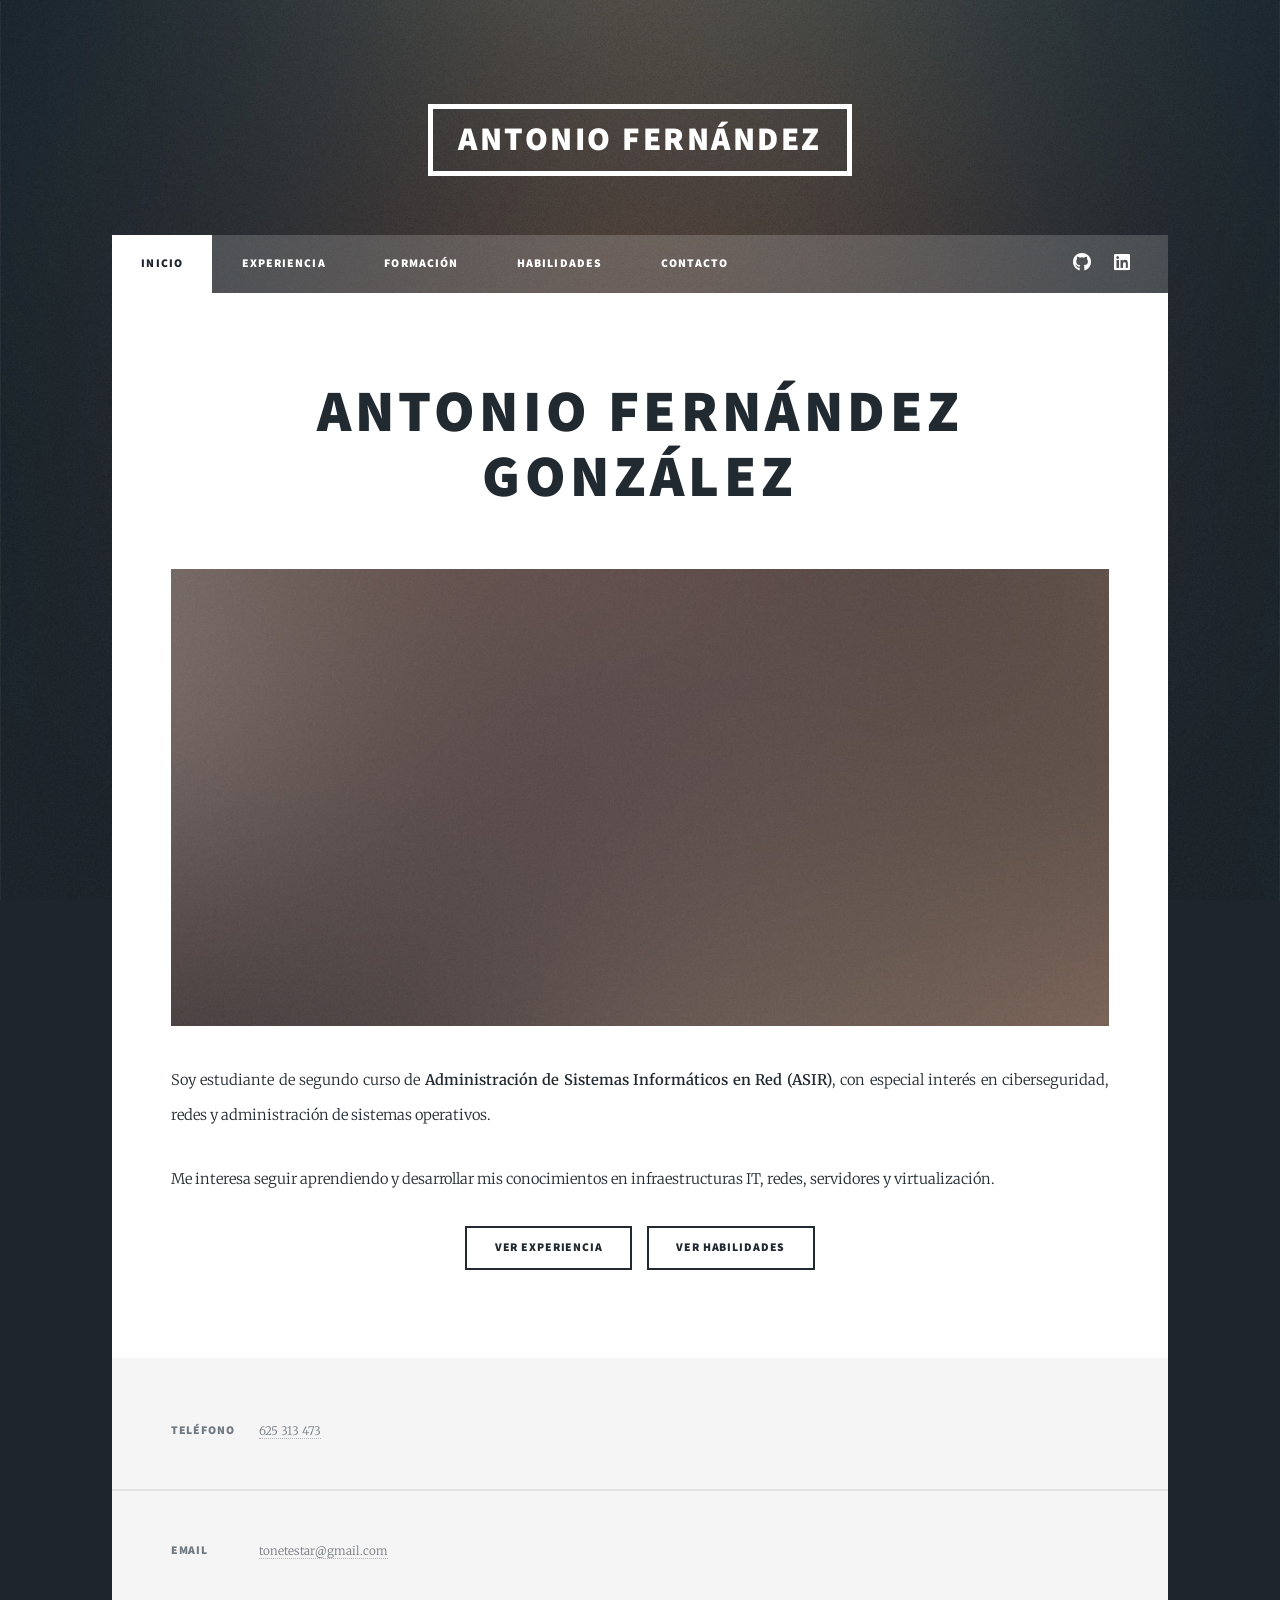
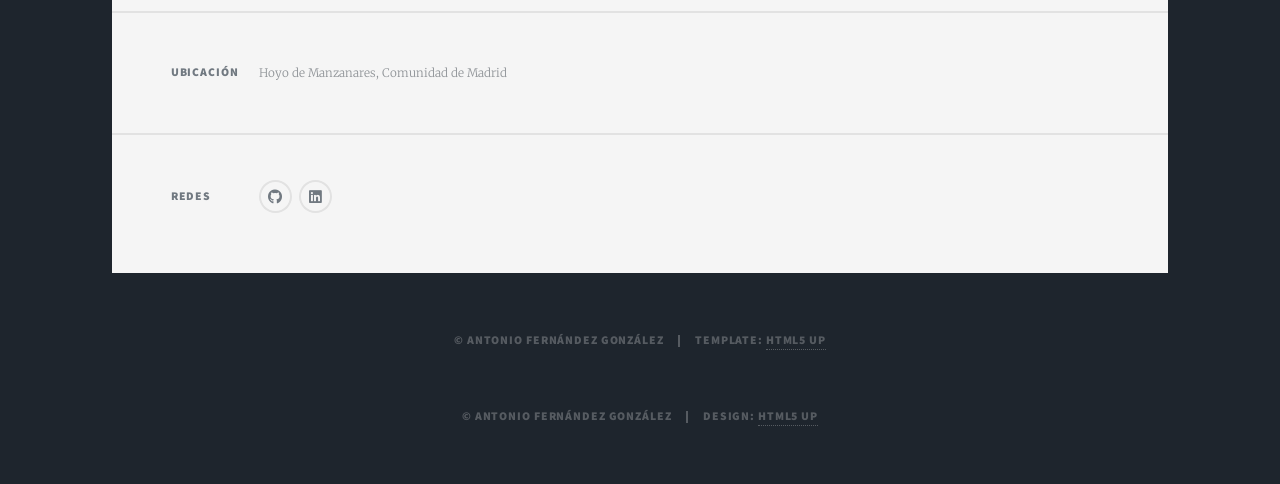
<file: massively/index.html>
<!DOCTYPE HTML><html><head><title>Inicio | Antonio Fernández</title><meta charset="utf-8"/><meta name="viewport" content="width=device-width, initial-scale=1, user-scalable=no"/><link rel="stylesheet" href="assets/css/main.css"/><noscript><link rel="stylesheet" href="assets/css/noscript.css"/></noscript></head><body class="is-preload"><div id="wrapper"><header id="header"><a href="index.html" class="logo">Antonio Fernández</a></header><nav id="nav"><ul class="links">
<li class="active"><a href="index.html">Inicio</a></li>
<li class=""><a href="experiencia.html">Experiencia</a></li>
<li class=""><a href="formacion.html">Formación</a></li>
<li class=""><a href="habilidades.html">Habilidades</a></li>
<li class=""><a href="contacto.html">Contacto</a></li></ul>
<ul class="icons"><li><a href="https://github.com/Antonio2007-3" class="icon brands fa-github"><span class="label">GitHub</span></a></li><li><a href="https://www.linkedin.com/in/antonio-fernández-gonzález-rodriguez" class="icon brands fa-linkedin"><span class="label">LinkedIn</span></a></li></ul></nav><div id="main"><article class="post"><header class="major"><h1>Antonio Fernández González</h1></header><p class="image fit"><img src="images/pic01.jpg" alt="Presentación profesional"/></p><p>Soy estudiante de segundo curso de <strong>Administración de Sistemas Informáticos en Red (ASIR)</strong>, con especial interés en ciberseguridad, redes y administración de sistemas operativos.</p><p>Me interesa seguir aprendiendo y desarrollar mis conocimientos en infraestructuras IT, redes, servidores y virtualización.</p><ul class="actions special"><li><a href="experiencia.html" class="button">Ver experiencia</a></li><li><a href="habilidades.html" class="button">Ver habilidades</a></li></ul></article></div><footer id="footer"><section class="split contact"><section><h3>Teléfono</h3><p><a href="tel:+34625313473">625 313 473</a></p></section><section><h3>Email</h3><p><a href="mailto:tonetestar@gmail.com">tonetestar@gmail.com</a></p></section><section><h3>Ubicación</h3><p>Hoyo de Manzanares, Comunidad de Madrid</p></section><section><h3>Redes</h3><ul class="icons alt"><li><a href="https://github.com/Antonio2007-3" class="icon brands alt fa-github"><span class="label">GitHub</span></a></li><li><a href="https://www.linkedin.com/in/antonio-fernández-gonzález-rodriguez" class="icon brands alt fa-linkedin"><span class="label">LinkedIn</span></a></li></ul></section></footer><div id="copyright"><ul><li>&copy; Antonio Fernández González</li><li>Template: <a href="https://html5up.net">HTML5 UP</a></li></ul></div><div id="copyright"><ul><li>&copy; Antonio Fernández González</li><li>Design: <a href="https://html5up.net">HTML5 UP</a></li></ul></div></div><script src="assets/js/jquery.min.js"></script><script src="assets/js/jquery.scrollex.min.js"></script><script src="assets/js/jquery.scrolly.min.js"></script><script src="assets/js/browser.min.js"></script><script src="assets/js/breakpoints.min.js"></script><script src="assets/js/util.js"></script><script src="assets/js/main.js"></script></body></html>
</file>
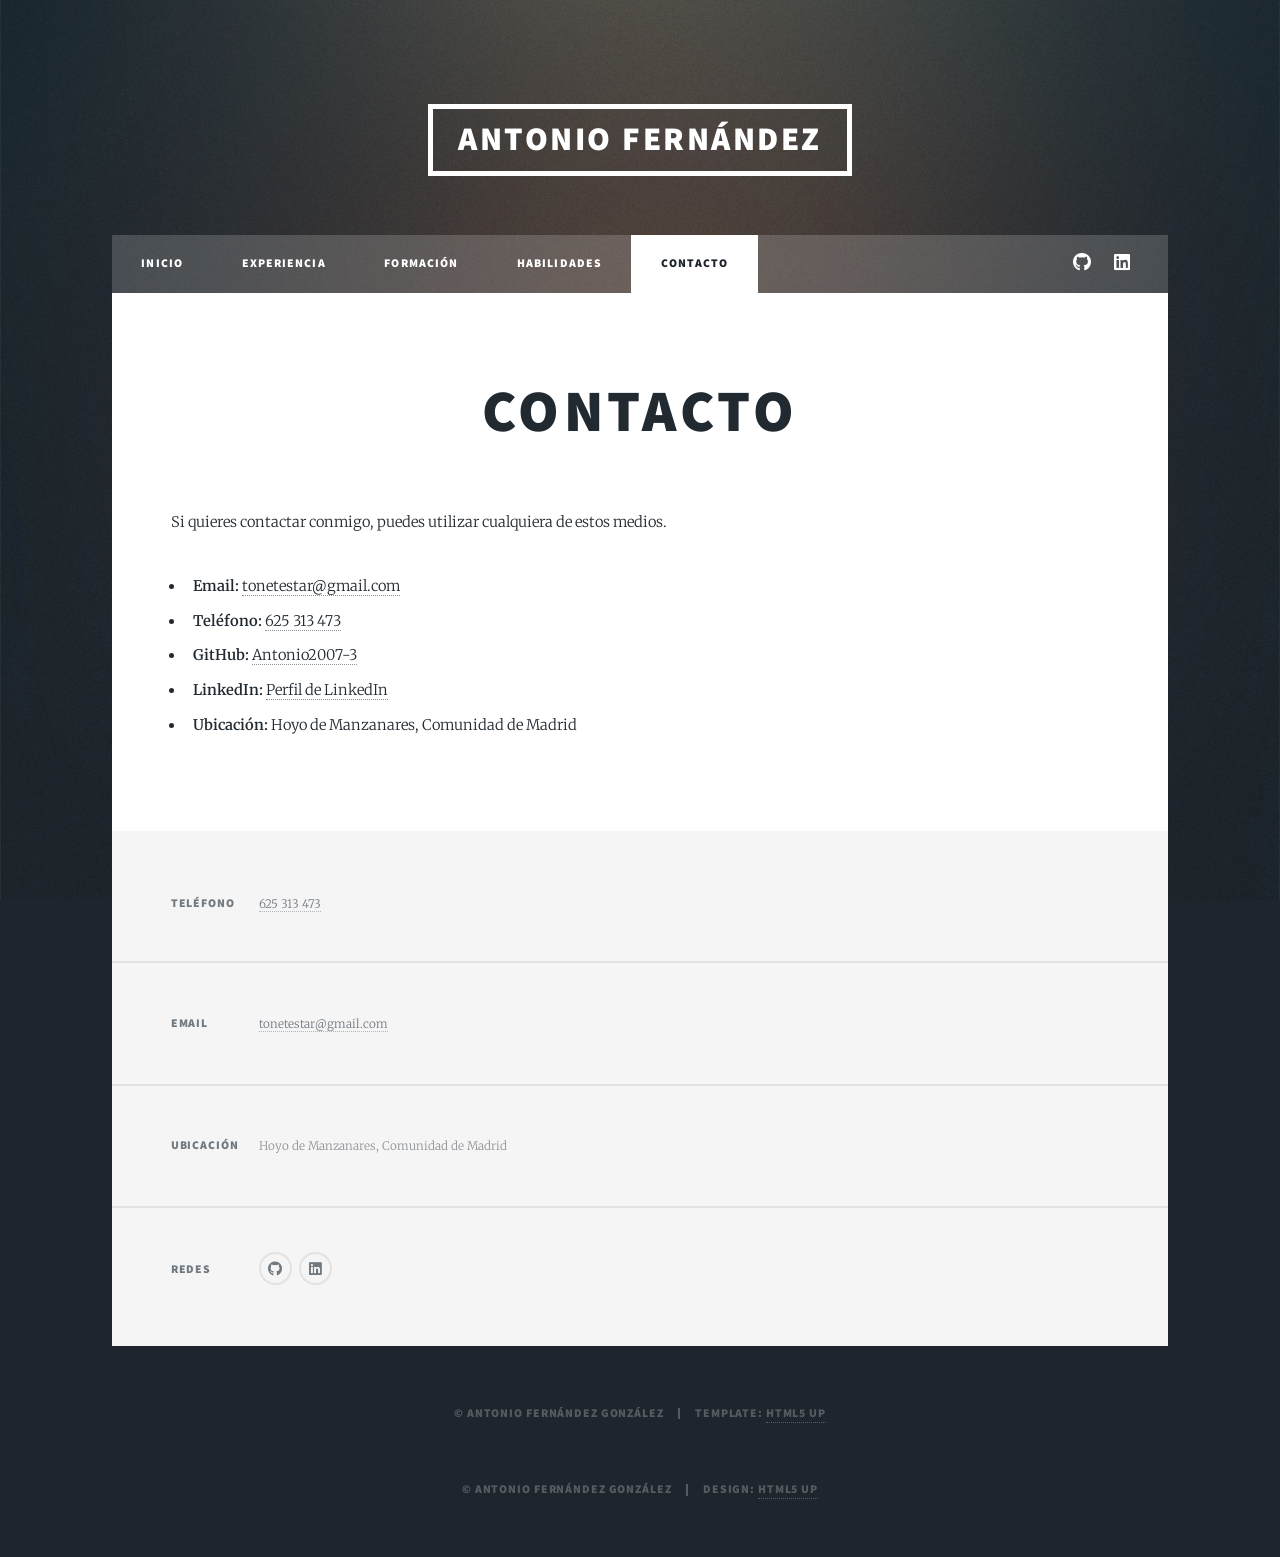
<file: massively/contacto.html>
<!DOCTYPE HTML><html><head><title>Contacto | Antonio Fernández</title><meta charset="utf-8"/><meta name="viewport" content="width=device-width, initial-scale=1, user-scalable=no"/><link rel="stylesheet" href="assets/css/main.css"/><noscript><link rel="stylesheet" href="assets/css/noscript.css"/></noscript></head><body class="is-preload"><div id="wrapper"><header id="header"><a href="index.html" class="logo">Antonio Fernández</a></header><nav id="nav"><ul class="links">
<li class=""><a href="index.html">Inicio</a></li>
<li class=""><a href="experiencia.html">Experiencia</a></li>
<li class=""><a href="formacion.html">Formación</a></li>
<li class=""><a href="habilidades.html">Habilidades</a></li>
<li class="active"><a href="contacto.html">Contacto</a></li></ul>
<ul class="icons"><li><a href="https://github.com/Antonio2007-3" class="icon brands fa-github"><span class="label">GitHub</span></a></li><li><a href="https://www.linkedin.com/in/antonio-fernández-gonzález-rodriguez" class="icon brands fa-linkedin"><span class="label">LinkedIn</span></a></li></ul></nav><div id="main"><article class="post"><header class="major"><h1>Contacto</h1></header><p>Si quieres contactar conmigo, puedes utilizar cualquiera de estos medios.</p><ul class="alt"><li><strong>Email:</strong> <a href="mailto:tonetestar@gmail.com">tonetestar@gmail.com</a></li><li><strong>Teléfono:</strong> <a href="tel:+34625313473">625 313 473</a></li><li><strong>GitHub:</strong> <a href="https://github.com/Antonio2007-3">Antonio2007-3</a></li><li><strong>LinkedIn:</strong> <a href="https://www.linkedin.com/in/antonio-fernández-gonzález-rodriguez">Perfil de LinkedIn</a></li><li><strong>Ubicación:</strong> Hoyo de Manzanares, Comunidad de Madrid</li></ul></article></div><footer id="footer"><section class="split contact"><section><h3>Teléfono</h3><p><a href="tel:+34625313473">625 313 473</a></p></section><section><h3>Email</h3><p><a href="mailto:tonetestar@gmail.com">tonetestar@gmail.com</a></p></section><section><h3>Ubicación</h3><p>Hoyo de Manzanares, Comunidad de Madrid</p></section><section><h3>Redes</h3><ul class="icons alt"><li><a href="https://github.com/Antonio2007-3" class="icon brands alt fa-github"><span class="label">GitHub</span></a></li><li><a href="https://www.linkedin.com/in/antonio-fernández-gonzález-rodriguez" class="icon brands alt fa-linkedin"><span class="label">LinkedIn</span></a></li></ul></section></footer><div id="copyright"><ul><li>&copy; Antonio Fernández González</li><li>Template: <a href="https://html5up.net">HTML5 UP</a></li></ul></div><div id="copyright"><ul><li>&copy; Antonio Fernández González</li><li>Design: <a href="https://html5up.net">HTML5 UP</a></li></ul></div></div><script src="assets/js/jquery.min.js"></script><script src="assets/js/jquery.scrollex.min.js"></script><script src="assets/js/jquery.scrolly.min.js"></script><script src="assets/js/browser.min.js"></script><script src="assets/js/breakpoints.min.js"></script><script src="assets/js/util.js"></script><script src="assets/js/main.js"></script></body></html>
</file>
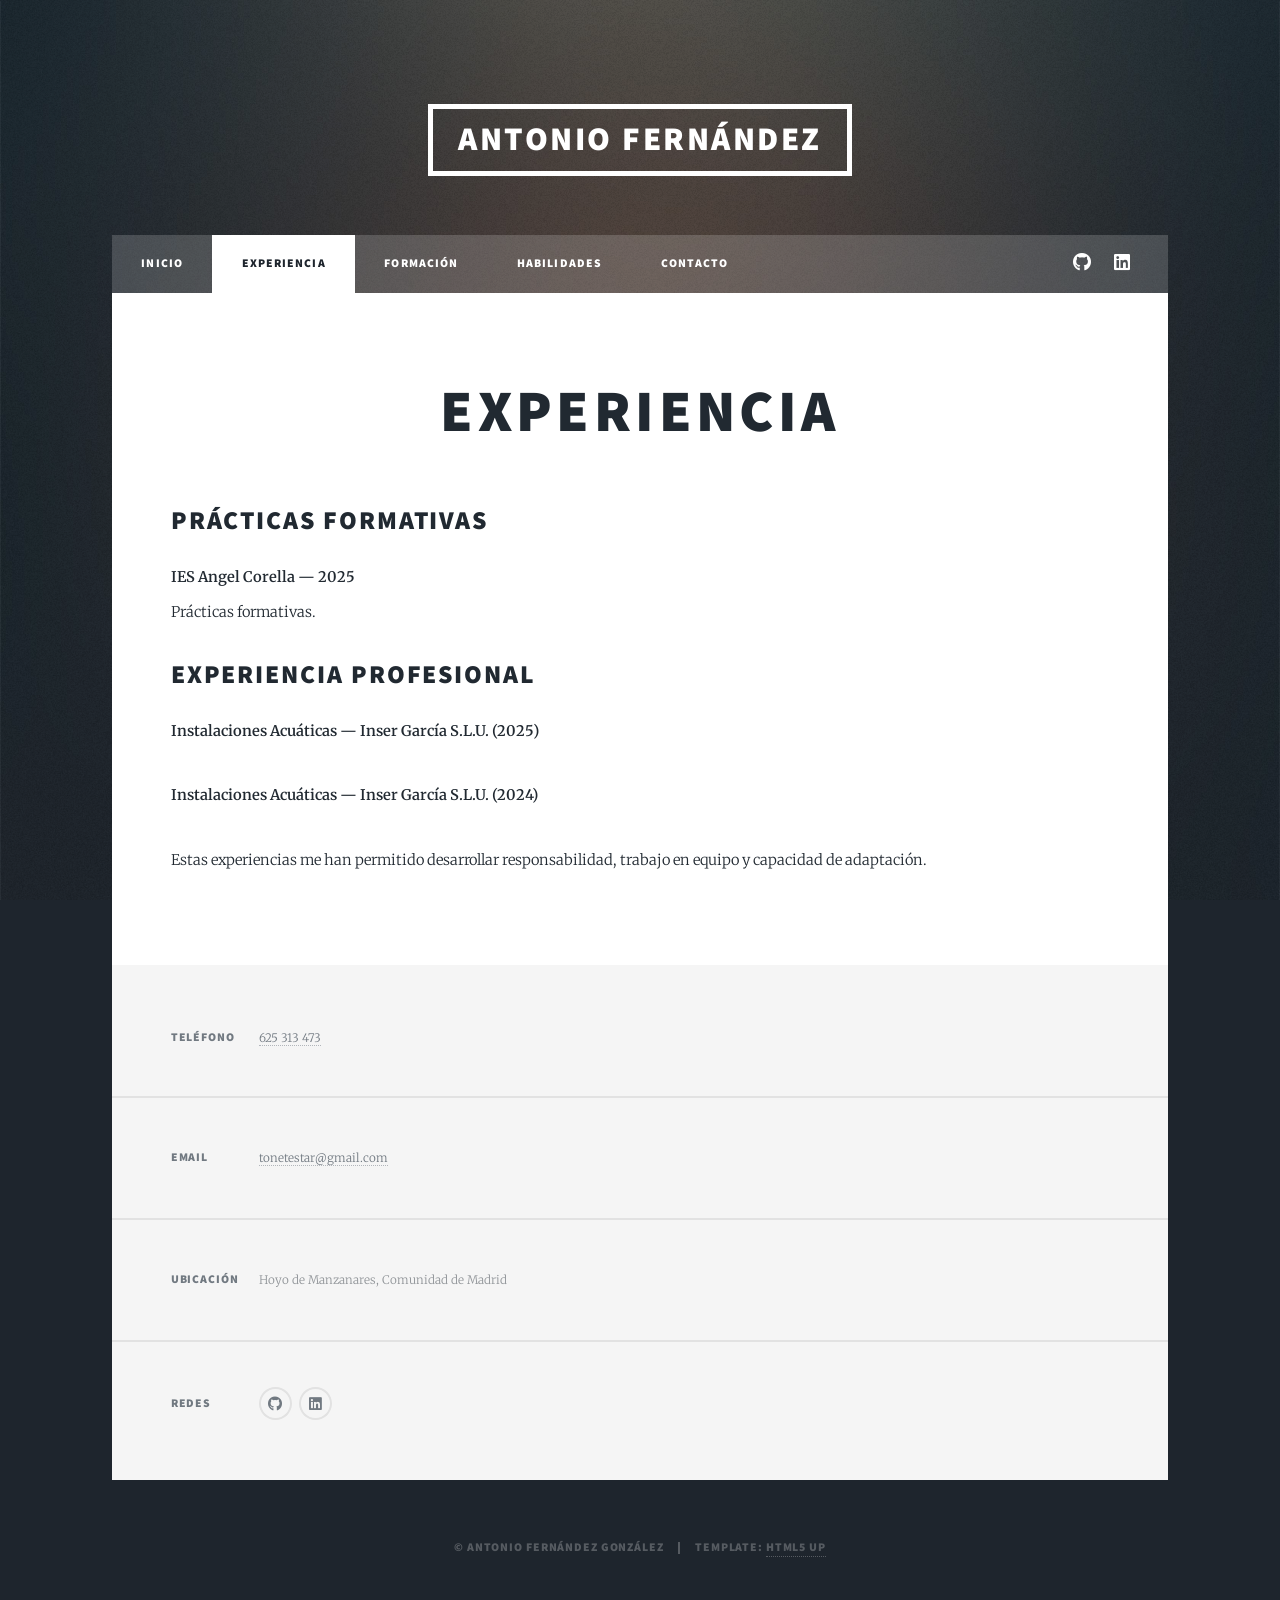
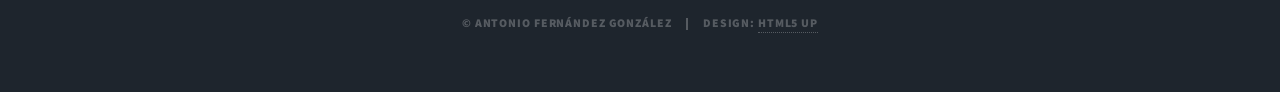
<file: massively/experiencia.html>
<!DOCTYPE HTML><html><head><title>Experiencia | Antonio Fernández</title><meta charset="utf-8"/><meta name="viewport" content="width=device-width, initial-scale=1, user-scalable=no"/><link rel="stylesheet" href="assets/css/main.css"/><noscript><link rel="stylesheet" href="assets/css/noscript.css"/></noscript></head><body class="is-preload"><div id="wrapper"><header id="header"><a href="index.html" class="logo">Antonio Fernández</a></header><nav id="nav"><ul class="links">
<li class=""><a href="index.html">Inicio</a></li>
<li class="active"><a href="experiencia.html">Experiencia</a></li>
<li class=""><a href="formacion.html">Formación</a></li>
<li class=""><a href="habilidades.html">Habilidades</a></li>
<li class=""><a href="contacto.html">Contacto</a></li></ul>
<ul class="icons"><li><a href="https://github.com/Antonio2007-3" class="icon brands fa-github"><span class="label">GitHub</span></a></li><li><a href="https://www.linkedin.com/in/antonio-fernández-gonzález-rodriguez" class="icon brands fa-linkedin"><span class="label">LinkedIn</span></a></li></ul></nav><div id="main"><article class="post"><header class="major"><h1>Experiencia</h1></header><h2>Prácticas formativas</h2><p><strong>IES Angel Corella — 2025</strong><br/>Prácticas formativas.</p><h2>Experiencia profesional</h2><p><strong>Instalaciones Acuáticas — Inser García S.L.U. (2025)</strong></p><p><strong>Instalaciones Acuáticas — Inser García S.L.U. (2024)</strong></p><p>Estas experiencias me han permitido desarrollar responsabilidad, trabajo en equipo y capacidad de adaptación.</p></article></div><footer id="footer"><section class="split contact"><section><h3>Teléfono</h3><p><a href="tel:+34625313473">625 313 473</a></p></section><section><h3>Email</h3><p><a href="mailto:tonetestar@gmail.com">tonetestar@gmail.com</a></p></section><section><h3>Ubicación</h3><p>Hoyo de Manzanares, Comunidad de Madrid</p></section><section><h3>Redes</h3><ul class="icons alt"><li><a href="https://github.com/Antonio2007-3" class="icon brands alt fa-github"><span class="label">GitHub</span></a></li><li><a href="https://www.linkedin.com/in/antonio-fernández-gonzález-rodriguez" class="icon brands alt fa-linkedin"><span class="label">LinkedIn</span></a></li></ul></section></footer><div id="copyright"><ul><li>&copy; Antonio Fernández González</li><li>Template: <a href="https://html5up.net">HTML5 UP</a></li></ul></div><div id="copyright"><ul><li>&copy; Antonio Fernández González</li><li>Design: <a href="https://html5up.net">HTML5 UP</a></li></ul></div></div><script src="assets/js/jquery.min.js"></script><script src="assets/js/jquery.scrollex.min.js"></script><script src="assets/js/jquery.scrolly.min.js"></script><script src="assets/js/browser.min.js"></script><script src="assets/js/breakpoints.min.js"></script><script src="assets/js/util.js"></script><script src="assets/js/main.js"></script></body></html>
</file>
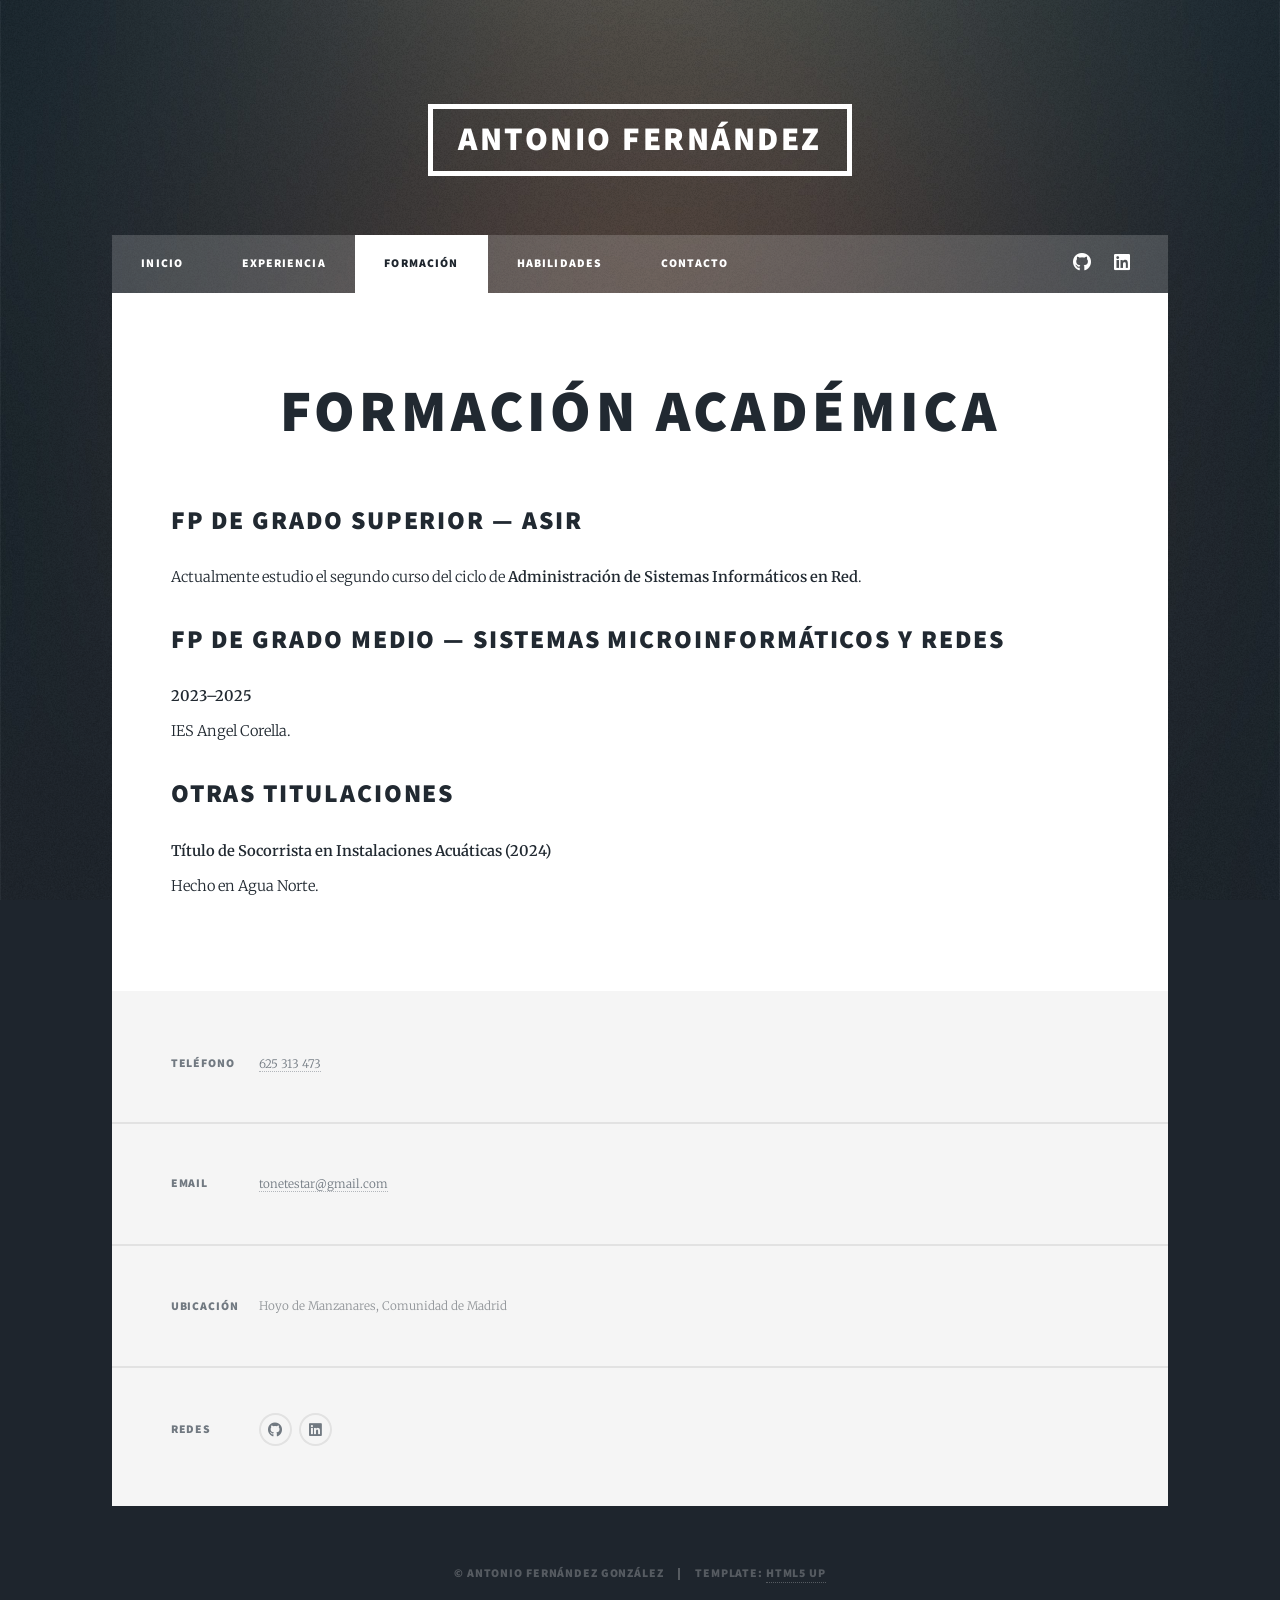
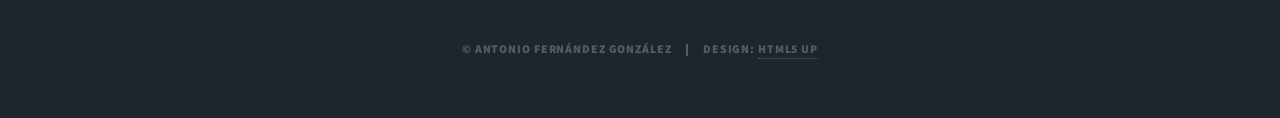
<file: massively/formacion.html>
<!DOCTYPE HTML><html><head><title>Formación | Antonio Fernández</title><meta charset="utf-8"/><meta name="viewport" content="width=device-width, initial-scale=1, user-scalable=no"/><link rel="stylesheet" href="assets/css/main.css"/><noscript><link rel="stylesheet" href="assets/css/noscript.css"/></noscript></head><body class="is-preload"><div id="wrapper"><header id="header"><a href="index.html" class="logo">Antonio Fernández</a></header><nav id="nav"><ul class="links">
<li class=""><a href="index.html">Inicio</a></li>
<li class=""><a href="experiencia.html">Experiencia</a></li>
<li class="active"><a href="formacion.html">Formación</a></li>
<li class=""><a href="habilidades.html">Habilidades</a></li>
<li class=""><a href="contacto.html">Contacto</a></li></ul>
<ul class="icons"><li><a href="https://github.com/Antonio2007-3" class="icon brands fa-github"><span class="label">GitHub</span></a></li><li><a href="https://www.linkedin.com/in/antonio-fernández-gonzález-rodriguez" class="icon brands fa-linkedin"><span class="label">LinkedIn</span></a></li></ul></nav><div id="main"><article class="post"><header class="major"><h1>Formación académica</h1></header><h2>FP de Grado Superior — ASIR</h2><p>Actualmente estudio el segundo curso del ciclo de <strong>Administración de Sistemas Informáticos en Red</strong>.</p><h2>FP de Grado Medio — Sistemas Microinformáticos y Redes</h2><p><strong>2023–2025</strong><br/>IES Angel Corella.</p><h2>Otras titulaciones</h2><p><strong>Título de Socorrista en Instalaciones Acuáticas (2024)</strong><br/>Hecho en Agua Norte.</p></article></div><footer id="footer"><section class="split contact"><section><h3>Teléfono</h3><p><a href="tel:+34625313473">625 313 473</a></p></section><section><h3>Email</h3><p><a href="mailto:tonetestar@gmail.com">tonetestar@gmail.com</a></p></section><section><h3>Ubicación</h3><p>Hoyo de Manzanares, Comunidad de Madrid</p></section><section><h3>Redes</h3><ul class="icons alt"><li><a href="https://github.com/Antonio2007-3" class="icon brands alt fa-github"><span class="label">GitHub</span></a></li><li><a href="https://www.linkedin.com/in/antonio-fernández-gonzález-rodriguez" class="icon brands alt fa-linkedin"><span class="label">LinkedIn</span></a></li></ul></section></footer><div id="copyright"><ul><li>&copy; Antonio Fernández González</li><li>Template: <a href="https://html5up.net">HTML5 UP</a></li></ul></div><div id="copyright"><ul><li>&copy; Antonio Fernández González</li><li>Design: <a href="https://html5up.net">HTML5 UP</a></li></ul></div></div><script src="assets/js/jquery.min.js"></script><script src="assets/js/jquery.scrollex.min.js"></script><script src="assets/js/jquery.scrolly.min.js"></script><script src="assets/js/browser.min.js"></script><script src="assets/js/breakpoints.min.js"></script><script src="assets/js/util.js"></script><script src="assets/js/main.js"></script></body></html>
</file>
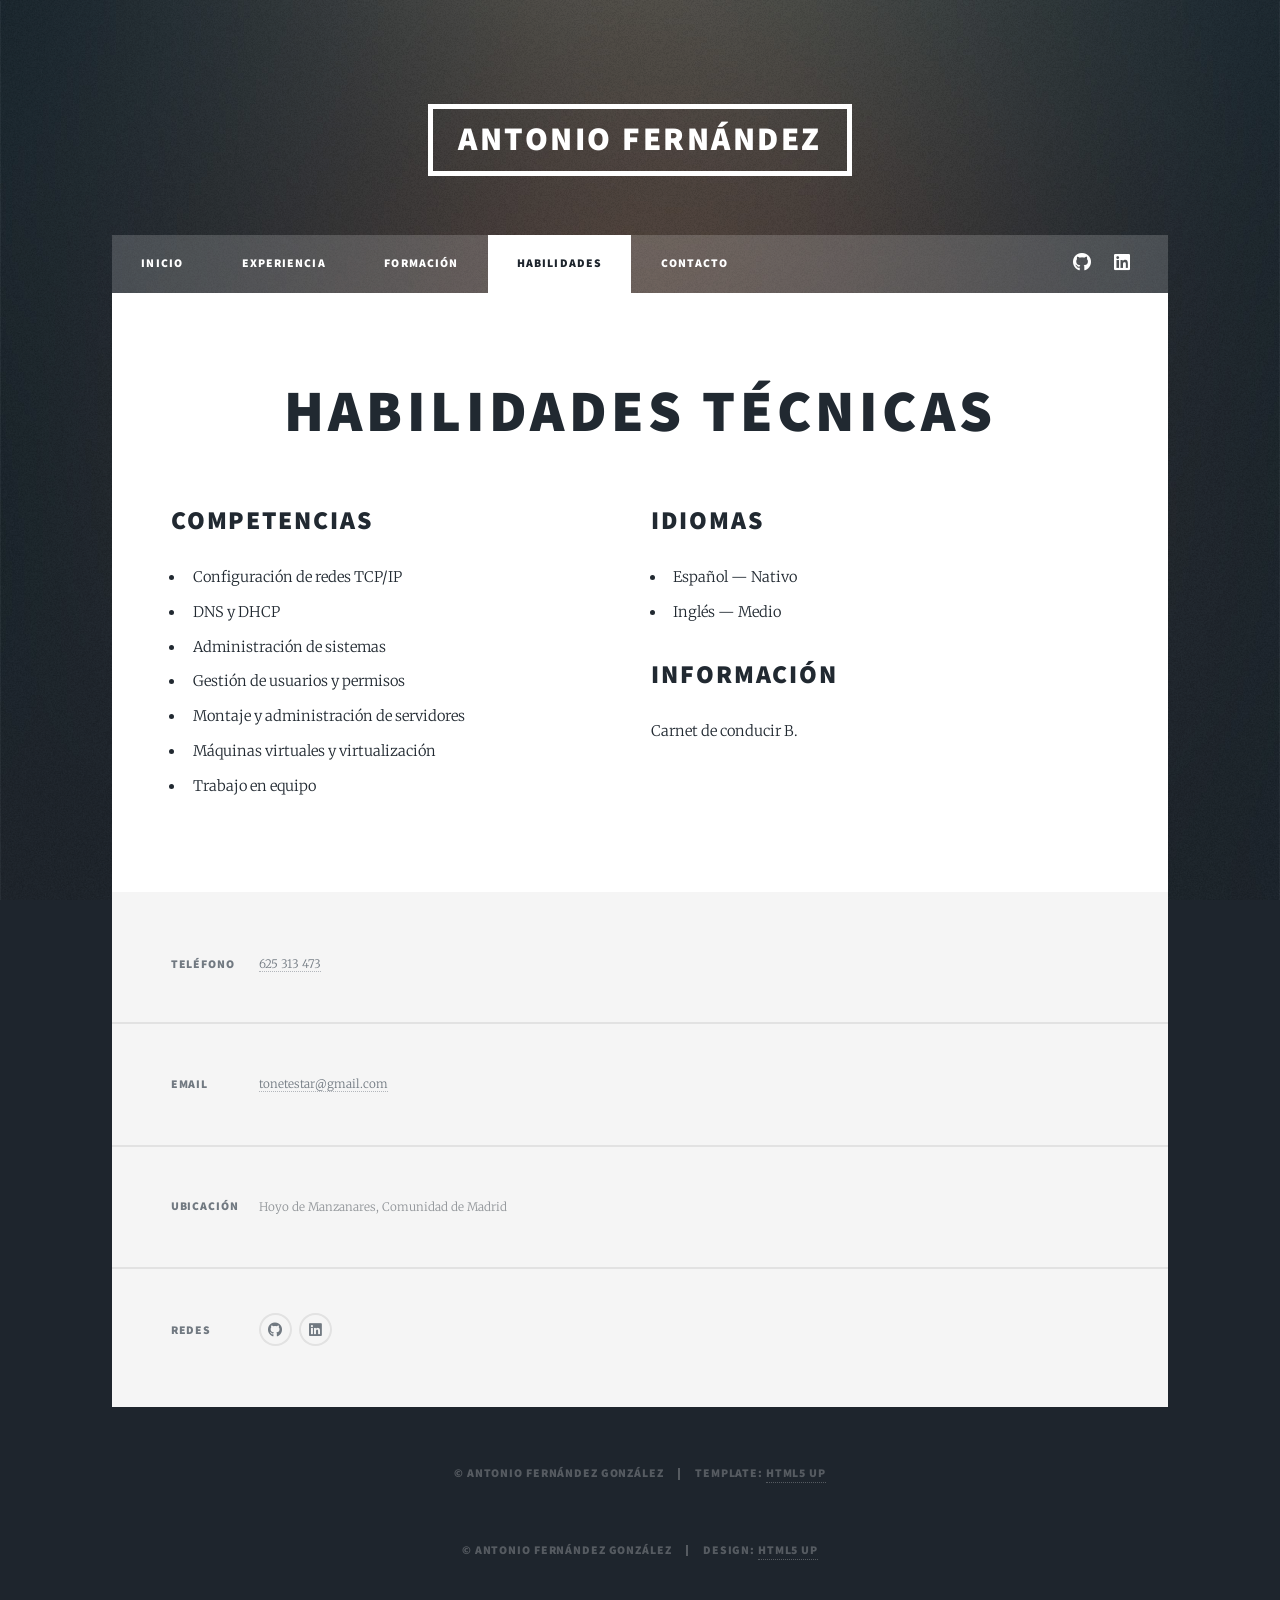
<file: massively/habilidades.html>
<!DOCTYPE HTML><html><head><title>Habilidades | Antonio Fernández</title><meta charset="utf-8"/><meta name="viewport" content="width=device-width, initial-scale=1, user-scalable=no"/><link rel="stylesheet" href="assets/css/main.css"/><noscript><link rel="stylesheet" href="assets/css/noscript.css"/></noscript></head><body class="is-preload"><div id="wrapper"><header id="header"><a href="index.html" class="logo">Antonio Fernández</a></header><nav id="nav"><ul class="links">
<li class=""><a href="index.html">Inicio</a></li>
<li class=""><a href="experiencia.html">Experiencia</a></li>
<li class=""><a href="formacion.html">Formación</a></li>
<li class="active"><a href="habilidades.html">Habilidades</a></li>
<li class=""><a href="contacto.html">Contacto</a></li></ul>
<ul class="icons"><li><a href="https://github.com/Antonio2007-3" class="icon brands fa-github"><span class="label">GitHub</span></a></li><li><a href="https://www.linkedin.com/in/antonio-fernández-gonzález-rodriguez" class="icon brands fa-linkedin"><span class="label">LinkedIn</span></a></li></ul></nav><div id="main"><article class="post"><header class="major"><h1>Habilidades técnicas</h1></header><div class="row"><div class="col-6 col-12-small"><h2>Competencias</h2><ul><li>Configuración de redes TCP/IP</li><li>DNS y DHCP</li><li>Administración de sistemas</li><li>Gestión de usuarios y permisos</li><li>Montaje y administración de servidores</li><li>Máquinas virtuales y virtualización</li><li>Trabajo en equipo</li></ul></div><div class="col-6 col-12-small"><h2>Idiomas</h2><ul><li>Español — Nativo</li><li>Inglés — Medio</li></ul><h2>Información</h2><p>Carnet de conducir B.</p></div></div></article></div><footer id="footer"><section class="split contact"><section><h3>Teléfono</h3><p><a href="tel:+34625313473">625 313 473</a></p></section><section><h3>Email</h3><p><a href="mailto:tonetestar@gmail.com">tonetestar@gmail.com</a></p></section><section><h3>Ubicación</h3><p>Hoyo de Manzanares, Comunidad de Madrid</p></section><section><h3>Redes</h3><ul class="icons alt"><li><a href="https://github.com/Antonio2007-3" class="icon brands alt fa-github"><span class="label">GitHub</span></a></li><li><a href="https://www.linkedin.com/in/antonio-fernández-gonzález-rodriguez" class="icon brands alt fa-linkedin"><span class="label">LinkedIn</span></a></li></ul></section></footer><div id="copyright"><ul><li>&copy; Antonio Fernández González</li><li>Template: <a href="https://html5up.net">HTML5 UP</a></li></ul></div><div id="copyright"><ul><li>&copy; Antonio Fernández González</li><li>Design: <a href="https://html5up.net">HTML5 UP</a></li></ul></div></div><script src="assets/js/jquery.min.js"></script><script src="assets/js/jquery.scrollex.min.js"></script><script src="assets/js/jquery.scrolly.min.js"></script><script src="assets/js/browser.min.js"></script><script src="assets/js/breakpoints.min.js"></script><script src="assets/js/util.js"></script><script src="assets/js/main.js"></script></body></html>
</file>
<file: massively/assets/css/main.css>
@import url(fontawesome-all.min.css);
@import url("https://fonts.googleapis.com/css?family=Merriweather:300,700,300italic,700italic|Source+Sans+Pro:900");

/*
	Massively by HTML5 UP
	html5up.net | @ajlkn
	Free for personal and commercial use under the CCA 3.0 license (html5up.net/license)
*/

html, body, div, span, applet, object,
iframe, h1, h2, h3, h4, h5, h6, p, blockquote,
pre, a, abbr, acronym, address, big, cite,
code, del, dfn, em, img, ins, kbd, q, s, samp,
small, strike, strong, sub, sup, tt, var, b,
u, i, center, dl, dt, dd, ol, ul, li, fieldset,
form, label, legend, table, caption, tbody,
tfoot, thead, tr, th, td, article, aside,
canvas, details, embed, figure, figcaption,
footer, header, hgroup, menu, nav, output, ruby,
section, summary, time, mark, audio, video {
	margin: 0;
	padding: 0;
	border: 0;
	font-size: 100%;
	font: inherit;
	vertical-align: baseline;}

article, aside, details, figcaption, figure,
footer, header, hgroup, menu, nav, section {
	display: block;}

body {
	line-height: 1;
}

ol, ul {
	list-style: none;
}

blockquote, q {
	quotes: none;
}

	blockquote:before, blockquote:after, q:before, q:after {
		content: '';
		content: none;
	}

table {
	border-collapse: collapse;
	border-spacing: 0;
}

body {
	-webkit-text-size-adjust: none;
}

mark {
	background-color: transparent;
	color: inherit;
}

input::-moz-focus-inner {
	border: 0;
	padding: 0;
}

input, select, textarea {
	-moz-appearance: none;
	-webkit-appearance: none;
	-ms-appearance: none;
	appearance: none;
}

/* Basic */

	@-ms-viewport {
		width: device-width;
	}

	body {
		-ms-overflow-style: scrollbar;
	}

	@media screen and (max-width: 480px) {

		html, body {
			min-width: 320px;
		}

	}

	html {
		box-sizing: border-box;
	}

	*, *:before, *:after {
		box-sizing: inherit;
	}

	body {
		background-color: #1e252d;
	}

		body.is-preload *, body.is-preload *:before, body.is-preload *:after {
			-moz-animation: none !important;
			-webkit-animation: none !important;
			-ms-animation: none !important;
			animation: none !important;
			-moz-transition: none !important;
			-webkit-transition: none !important;
			-ms-transition: none !important;
			transition: none !important;
		}

/* Type */

	html {
		font-size: 16pt;
	}

		@media screen and (max-width: 1680px) {

			html {
				font-size: 12pt;
			}

		}

		@media screen and (max-width: 1280px) {

			html {
				font-size: 11pt;
			}

		}

		@media screen and (max-width: 360px) {

			html {
				font-size: 10pt;
			}

		}

	body {
		color: #212931;
	}

	body, input, select, textarea {
		font-family: "Merriweather", Georgia, serif;
		font-weight: 300;
		font-size: 1rem;
		line-height: 2.375;
	}

	a {
		-moz-transition: color 0.2s ease-in-out, background-color 0.2s ease-in-out, border-color 0.2s ease-in-out, box-shadow 0.2s ease-in-out;
		-webkit-transition: color 0.2s ease-in-out, background-color 0.2s ease-in-out, border-color 0.2s ease-in-out, box-shadow 0.2s ease-in-out;
		-ms-transition: color 0.2s ease-in-out, background-color 0.2s ease-in-out, border-color 0.2s ease-in-out, box-shadow 0.2s ease-in-out;
		transition: color 0.2s ease-in-out, background-color 0.2s ease-in-out, border-color 0.2s ease-in-out, box-shadow 0.2s ease-in-out;
		border-bottom: dotted 1px;
		text-decoration: none;
	}

		a:hover {
			border-bottom-color: transparent;
		}

	strong, b {
		font-weight: 600;
	}

	em, i {
		font-style: italic;
	}

	p {
		text-align: justify;
		margin: 0 0 2rem 0;
	}

	h1, h2, h3, h4, h5, h6 {
		font-family: "Source Sans Pro", Helvetica, sans-serif;
		font-weight: 900;
		line-height: 1.5;
		letter-spacing: 0.075em;
		text-transform: uppercase;
		margin: 0 0 1rem 0;
	}

		h1 a, h2 a, h3 a, h4 a, h5 a, h6 a {
			border-bottom: 0;
			color: inherit;
			text-decoration: none;
		}

	h1 {
		font-size: 4rem;
		line-height: 1.1;
		margin: 0 0 2rem 0;
	}

	h2 {
		font-size: 1.75rem;
		line-height: 1.3;
		margin: 0 0 1.5rem 0;
	}

	h3 {
		font-size: 1.25rem;
		margin: 0 0 1.5rem 0;
	}

	h4 {
		font-size: 1rem;
	}

	h5 {
		font-size: 0.9rem;
	}

	h6 {
		font-size: 0.8rem;
	}

	sub {
		font-size: 0.8rem;
		position: relative;
		top: 0.5rem;
	}

	sup {
		font-size: 0.8rem;
		position: relative;
		top: -0.5rem;
	}

	blockquote {
		border-left: solid 4px;
		font-style: italic;
		margin: 0 0 2rem 0;
		padding: 0.5rem 0 0.5rem 2rem;
	}

	code {
		border: solid 2px;
		font-family: "Courier New", monospace;
		font-size: 0.9rem;
		margin: 0 0.25rem;
		padding: 0.25rem 0.65rem;
	}

	pre {
		-webkit-overflow-scrolling: touch;
		font-family: "Courier New", monospace;
		font-size: 0.9rem;
		margin: 0 0 2rem 0;
	}

		pre code {
			display: block;
			line-height: 1.75;
			padding: 1rem 1.5rem;
			overflow-x: auto;
		}

	hr {
		border: 0;
		border-bottom: solid 2px;
		margin: 3rem 0;
	}

		hr.major {
			margin: 5rem 0;
		}

	.align-left {
		text-align: left;
	}

	.align-center {
		text-align: center;
	}

	.align-right {
		text-align: right;
	}

	input, select, textarea {
		color: #212931;
	}

	a {
		color: #212931;
		border-bottom-color: rgba(33, 41, 49, 0.5);
	}

		a:hover {
			border-bottom-color: transparent;
			color: #18bfef !important;
		}

	strong, b {
		color: #212931;
	}

	h1, h2, h3, h4, h5, h6 {
		color: #212931;
	}

	blockquote {
		border-left-color: #eeeeee;
	}

	code {
		background: rgba(220, 220, 220, 0.25);
		border-color: #eeeeee;
	}

	hr {
		border-bottom-color: #eeeeee;
	}

/* Row */

	.row {
		display: flex;
		flex-wrap: wrap;
		box-sizing: border-box;
		align-items: stretch;
	}

		.row > * {
			box-sizing: border-box;
		}

		.row.gtr-uniform > * > :last-child {
			margin-bottom: 0;
		}

		.row.aln-left {
			justify-content: flex-start;
		}

		.row.aln-center {
			justify-content: center;
		}

		.row.aln-right {
			justify-content: flex-end;
		}

		.row.aln-top {
			align-items: flex-start;
		}

		.row.aln-middle {
			align-items: center;
		}

		.row.aln-bottom {
			align-items: flex-end;
		}

		.row > .imp {
			order: -1;
		}

		.row > .col-1 {
			width: 8.33333%;
		}

		.row > .off-1 {
			margin-left: 8.33333%;
		}

		.row > .col-2 {
			width: 16.66667%;
		}

		.row > .off-2 {
			margin-left: 16.66667%;
		}

		.row > .col-3 {
			width: 25%;
		}

		.row > .off-3 {
			margin-left: 25%;
		}

		.row > .col-4 {
			width: 33.33333%;
		}

		.row > .off-4 {
			margin-left: 33.33333%;
		}

		.row > .col-5 {
			width: 41.66667%;
		}

		.row > .off-5 {
			margin-left: 41.66667%;
		}

		.row > .col-6 {
			width: 50%;
		}

		.row > .off-6 {
			margin-left: 50%;
		}

		.row > .col-7 {
			width: 58.33333%;
		}

		.row > .off-7 {
			margin-left: 58.33333%;
		}

		.row > .col-8 {
			width: 66.66667%;
		}

		.row > .off-8 {
			margin-left: 66.66667%;
		}

		.row > .col-9 {
			width: 75%;
		}

		.row > .off-9 {
			margin-left: 75%;
		}

		.row > .col-10 {
			width: 83.33333%;
		}

		.row > .off-10 {
			margin-left: 83.33333%;
		}

		.row > .col-11 {
			width: 91.66667%;
		}

		.row > .off-11 {
			margin-left: 91.66667%;
		}

		.row > .col-12 {
			width: 100%;
		}

		.row > .off-12 {
			margin-left: 100%;
		}

		.row.gtr-0 {
			margin-top: 0;
			margin-left: 0rem;
		}

			.row.gtr-0 > * {
				padding: 0 0 0 0rem;
			}

			.row.gtr-0.gtr-uniform {
				margin-top: 0rem;
			}

				.row.gtr-0.gtr-uniform > * {
					padding-top: 0rem;
				}

		.row.gtr-25 {
			margin-top: 0;
			margin-left: -0.375rem;
		}

			.row.gtr-25 > * {
				padding: 0 0 0 0.375rem;
			}

			.row.gtr-25.gtr-uniform {
				margin-top: -0.375rem;
			}

				.row.gtr-25.gtr-uniform > * {
					padding-top: 0.375rem;
				}

		.row.gtr-50 {
			margin-top: 0;
			margin-left: -0.75rem;
		}

			.row.gtr-50 > * {
				padding: 0 0 0 0.75rem;
			}

			.row.gtr-50.gtr-uniform {
				margin-top: -0.75rem;
			}

				.row.gtr-50.gtr-uniform > * {
					padding-top: 0.75rem;
				}

		.row {
			margin-top: 0;
			margin-left: -1.5rem;
		}

			.row > * {
				padding: 0 0 0 1.5rem;
			}

			.row.gtr-uniform {
				margin-top: -1.5rem;
			}

				.row.gtr-uniform > * {
					padding-top: 1.5rem;
				}

		.row.gtr-150 {
			margin-top: 0;
			margin-left: -2.25rem;
		}

			.row.gtr-150 > * {
				padding: 0 0 0 2.25rem;
			}

			.row.gtr-150.gtr-uniform {
				margin-top: -2.25rem;
			}

				.row.gtr-150.gtr-uniform > * {
					padding-top: 2.25rem;
				}

		.row.gtr-200 {
			margin-top: 0;
			margin-left: -3rem;
		}

			.row.gtr-200 > * {
				padding: 0 0 0 3rem;
			}

			.row.gtr-200.gtr-uniform {
				margin-top: -3rem;
			}

				.row.gtr-200.gtr-uniform > * {
					padding-top: 3rem;
				}

		@media screen and (max-width: 1680px) {

			.row {
				display: flex;
				flex-wrap: wrap;
				box-sizing: border-box;
				align-items: stretch;
			}

				.row > * {
					box-sizing: border-box;
				}

				.row.gtr-uniform > * > :last-child {
					margin-bottom: 0;
				}

				.row.aln-left {
					justify-content: flex-start;
				}

				.row.aln-center {
					justify-content: center;
				}

				.row.aln-right {
					justify-content: flex-end;
				}

				.row.aln-top {
					align-items: flex-start;
				}

				.row.aln-middle {
					align-items: center;
				}

				.row.aln-bottom {
					align-items: flex-end;
				}

				.row > .imp-xlarge {
					order: -1;
				}

				.row > .col-1-xlarge {
					width: 8.33333%;
				}

				.row > .off-1-xlarge {
					margin-left: 8.33333%;
				}

				.row > .col-2-xlarge {
					width: 16.66667%;
				}

				.row > .off-2-xlarge {
					margin-left: 16.66667%;
				}

				.row > .col-3-xlarge {
					width: 25%;
				}

				.row > .off-3-xlarge {
					margin-left: 25%;
				}

				.row > .col-4-xlarge {
					width: 33.33333%;
				}

				.row > .off-4-xlarge {
					margin-left: 33.33333%;
				}

				.row > .col-5-xlarge {
					width: 41.66667%;
				}

				.row > .off-5-xlarge {
					margin-left: 41.66667%;
				}

				.row > .col-6-xlarge {
					width: 50%;
				}

				.row > .off-6-xlarge {
					margin-left: 50%;
				}

				.row > .col-7-xlarge {
					width: 58.33333%;
				}

				.row > .off-7-xlarge {
					margin-left: 58.33333%;
				}

				.row > .col-8-xlarge {
					width: 66.66667%;
				}

				.row > .off-8-xlarge {
					margin-left: 66.66667%;
				}

				.row > .col-9-xlarge {
					width: 75%;
				}

				.row > .off-9-xlarge {
					margin-left: 75%;
				}

				.row > .col-10-xlarge {
					width: 83.33333%;
				}

				.row > .off-10-xlarge {
					margin-left: 83.33333%;
				}

				.row > .col-11-xlarge {
					width: 91.66667%;
				}

				.row > .off-11-xlarge {
					margin-left: 91.66667%;
				}

				.row > .col-12-xlarge {
					width: 100%;
				}

				.row > .off-12-xlarge {
					margin-left: 100%;
				}

				.row.gtr-0 {
					margin-top: 0;
					margin-left: 0rem;
				}

					.row.gtr-0 > * {
						padding: 0 0 0 0rem;
					}

					.row.gtr-0.gtr-uniform {
						margin-top: 0rem;
					}

						.row.gtr-0.gtr-uniform > * {
							padding-top: 0rem;
						}

				.row.gtr-25 {
					margin-top: 0;
					margin-left: -0.375rem;
				}

					.row.gtr-25 > * {
						padding: 0 0 0 0.375rem;
					}

					.row.gtr-25.gtr-uniform {
						margin-top: -0.375rem;
					}

						.row.gtr-25.gtr-uniform > * {
							padding-top: 0.375rem;
						}

				.row.gtr-50 {
					margin-top: 0;
					margin-left: -0.75rem;
				}

					.row.gtr-50 > * {
						padding: 0 0 0 0.75rem;
					}

					.row.gtr-50.gtr-uniform {
						margin-top: -0.75rem;
					}

						.row.gtr-50.gtr-uniform > * {
							padding-top: 0.75rem;
						}

				.row {
					margin-top: 0;
					margin-left: -1.5rem;
				}

					.row > * {
						padding: 0 0 0 1.5rem;
					}

					.row.gtr-uniform {
						margin-top: -1.5rem;
					}

						.row.gtr-uniform > * {
							padding-top: 1.5rem;
						}

				.row.gtr-150 {
					margin-top: 0;
					margin-left: -2.25rem;
				}

					.row.gtr-150 > * {
						padding: 0 0 0 2.25rem;
					}

					.row.gtr-150.gtr-uniform {
						margin-top: -2.25rem;
					}

						.row.gtr-150.gtr-uniform > * {
							padding-top: 2.25rem;
						}

				.row.gtr-200 {
					margin-top: 0;
					margin-left: -3rem;
				}

					.row.gtr-200 > * {
						padding: 0 0 0 3rem;
					}

					.row.gtr-200.gtr-uniform {
						margin-top: -3rem;
					}

						.row.gtr-200.gtr-uniform > * {
							padding-top: 3rem;
						}

		}

		@media screen and (max-width: 1280px) {

			.row {
				display: flex;
				flex-wrap: wrap;
				box-sizing: border-box;
				align-items: stretch;
			}

				.row > * {
					box-sizing: border-box;
				}

				.row.gtr-uniform > * > :last-child {
					margin-bottom: 0;
				}

				.row.aln-left {
					justify-content: flex-start;
				}

				.row.aln-center {
					justify-content: center;
				}

				.row.aln-right {
					justify-content: flex-end;
				}

				.row.aln-top {
					align-items: flex-start;
				}

				.row.aln-middle {
					align-items: center;
				}

				.row.aln-bottom {
					align-items: flex-end;
				}

				.row > .imp-large {
					order: -1;
				}

				.row > .col-1-large {
					width: 8.33333%;
				}

				.row > .off-1-large {
					margin-left: 8.33333%;
				}

				.row > .col-2-large {
					width: 16.66667%;
				}

				.row > .off-2-large {
					margin-left: 16.66667%;
				}

				.row > .col-3-large {
					width: 25%;
				}

				.row > .off-3-large {
					margin-left: 25%;
				}

				.row > .col-4-large {
					width: 33.33333%;
				}

				.row > .off-4-large {
					margin-left: 33.33333%;
				}

				.row > .col-5-large {
					width: 41.66667%;
				}

				.row > .off-5-large {
					margin-left: 41.66667%;
				}

				.row > .col-6-large {
					width: 50%;
				}

				.row > .off-6-large {
					margin-left: 50%;
				}

				.row > .col-7-large {
					width: 58.33333%;
				}

				.row > .off-7-large {
					margin-left: 58.33333%;
				}

				.row > .col-8-large {
					width: 66.66667%;
				}

				.row > .off-8-large {
					margin-left: 66.66667%;
				}

				.row > .col-9-large {
					width: 75%;
				}

				.row > .off-9-large {
					margin-left: 75%;
				}

				.row > .col-10-large {
					width: 83.33333%;
				}

				.row > .off-10-large {
					margin-left: 83.33333%;
				}

				.row > .col-11-large {
					width: 91.66667%;
				}

				.row > .off-11-large {
					margin-left: 91.66667%;
				}

				.row > .col-12-large {
					width: 100%;
				}

				.row > .off-12-large {
					margin-left: 100%;
				}

				.row.gtr-0 {
					margin-top: 0;
					margin-left: 0rem;
				}

					.row.gtr-0 > * {
						padding: 0 0 0 0rem;
					}

					.row.gtr-0.gtr-uniform {
						margin-top: 0rem;
					}

						.row.gtr-0.gtr-uniform > * {
							padding-top: 0rem;
						}

				.row.gtr-25 {
					margin-top: 0;
					margin-left: -0.375rem;
				}

					.row.gtr-25 > * {
						padding: 0 0 0 0.375rem;
					}

					.row.gtr-25.gtr-uniform {
						margin-top: -0.375rem;
					}

						.row.gtr-25.gtr-uniform > * {
							padding-top: 0.375rem;
						}

				.row.gtr-50 {
					margin-top: 0;
					margin-left: -0.75rem;
				}

					.row.gtr-50 > * {
						padding: 0 0 0 0.75rem;
					}

					.row.gtr-50.gtr-uniform {
						margin-top: -0.75rem;
					}

						.row.gtr-50.gtr-uniform > * {
							padding-top: 0.75rem;
						}

				.row {
					margin-top: 0;
					margin-left: -1.5rem;
				}

					.row > * {
						padding: 0 0 0 1.5rem;
					}

					.row.gtr-uniform {
						margin-top: -1.5rem;
					}

						.row.gtr-uniform > * {
							padding-top: 1.5rem;
						}

				.row.gtr-150 {
					margin-top: 0;
					margin-left: -2.25rem;
				}

					.row.gtr-150 > * {
						padding: 0 0 0 2.25rem;
					}

					.row.gtr-150.gtr-uniform {
						margin-top: -2.25rem;
					}

						.row.gtr-150.gtr-uniform > * {
							padding-top: 2.25rem;
						}

				.row.gtr-200 {
					margin-top: 0;
					margin-left: -3rem;
				}

					.row.gtr-200 > * {
						padding: 0 0 0 3rem;
					}

					.row.gtr-200.gtr-uniform {
						margin-top: -3rem;
					}

						.row.gtr-200.gtr-uniform > * {
							padding-top: 3rem;
						}

		}

		@media screen and (max-width: 980px) {

			.row {
				display: flex;
				flex-wrap: wrap;
				box-sizing: border-box;
				align-items: stretch;
			}

				.row > * {
					box-sizing: border-box;
				}

				.row.gtr-uniform > * > :last-child {
					margin-bottom: 0;
				}

				.row.aln-left {
					justify-content: flex-start;
				}

				.row.aln-center {
					justify-content: center;
				}

				.row.aln-right {
					justify-content: flex-end;
				}

				.row.aln-top {
					align-items: flex-start;
				}

				.row.aln-middle {
					align-items: center;
				}

				.row.aln-bottom {
					align-items: flex-end;
				}

				.row > .imp-medium {
					order: -1;
				}

				.row > .col-1-medium {
					width: 8.33333%;
				}

				.row > .off-1-medium {
					margin-left: 8.33333%;
				}

				.row > .col-2-medium {
					width: 16.66667%;
				}

				.row > .off-2-medium {
					margin-left: 16.66667%;
				}

				.row > .col-3-medium {
					width: 25%;
				}

				.row > .off-3-medium {
					margin-left: 25%;
				}

				.row > .col-4-medium {
					width: 33.33333%;
				}

				.row > .off-4-medium {
					margin-left: 33.33333%;
				}

				.row > .col-5-medium {
					width: 41.66667%;
				}

				.row > .off-5-medium {
					margin-left: 41.66667%;
				}

				.row > .col-6-medium {
					width: 50%;
				}

				.row > .off-6-medium {
					margin-left: 50%;
				}

				.row > .col-7-medium {
					width: 58.33333%;
				}

				.row > .off-7-medium {
					margin-left: 58.33333%;
				}

				.row > .col-8-medium {
					width: 66.66667%;
				}

				.row > .off-8-medium {
					margin-left: 66.66667%;
				}

				.row > .col-9-medium {
					width: 75%;
				}

				.row > .off-9-medium {
					margin-left: 75%;
				}

				.row > .col-10-medium {
					width: 83.33333%;
				}

				.row > .off-10-medium {
					margin-left: 83.33333%;
				}

				.row > .col-11-medium {
					width: 91.66667%;
				}

				.row > .off-11-medium {
					margin-left: 91.66667%;
				}

				.row > .col-12-medium {
					width: 100%;
				}

				.row > .off-12-medium {
					margin-left: 100%;
				}

				.row.gtr-0 {
					margin-top: 0;
					margin-left: 0rem;
				}

					.row.gtr-0 > * {
						padding: 0 0 0 0rem;
					}

					.row.gtr-0.gtr-uniform {
						margin-top: 0rem;
					}

						.row.gtr-0.gtr-uniform > * {
							padding-top: 0rem;
						}

				.row.gtr-25 {
					margin-top: 0;
					margin-left: -0.375rem;
				}

					.row.gtr-25 > * {
						padding: 0 0 0 0.375rem;
					}

					.row.gtr-25.gtr-uniform {
						margin-top: -0.375rem;
					}

						.row.gtr-25.gtr-uniform > * {
							padding-top: 0.375rem;
						}

				.row.gtr-50 {
					margin-top: 0;
					margin-left: -0.75rem;
				}

					.row.gtr-50 > * {
						padding: 0 0 0 0.75rem;
					}

					.row.gtr-50.gtr-uniform {
						margin-top: -0.75rem;
					}

						.row.gtr-50.gtr-uniform > * {
							padding-top: 0.75rem;
						}

				.row {
					margin-top: 0;
					margin-left: -1.5rem;
				}

					.row > * {
						padding: 0 0 0 1.5rem;
					}

					.row.gtr-uniform {
						margin-top: -1.5rem;
					}

						.row.gtr-uniform > * {
							padding-top: 1.5rem;
						}

				.row.gtr-150 {
					margin-top: 0;
					margin-left: -2.25rem;
				}

					.row.gtr-150 > * {
						padding: 0 0 0 2.25rem;
					}

					.row.gtr-150.gtr-uniform {
						margin-top: -2.25rem;
					}

						.row.gtr-150.gtr-uniform > * {
							padding-top: 2.25rem;
						}

				.row.gtr-200 {
					margin-top: 0;
					margin-left: -3rem;
				}

					.row.gtr-200 > * {
						padding: 0 0 0 3rem;
					}

					.row.gtr-200.gtr-uniform {
						margin-top: -3rem;
					}

						.row.gtr-200.gtr-uniform > * {
							padding-top: 3rem;
						}

		}

		@media screen and (max-width: 736px) {

			.row {
				display: flex;
				flex-wrap: wrap;
				box-sizing: border-box;
				align-items: stretch;
			}

				.row > * {
					box-sizing: border-box;
				}

				.row.gtr-uniform > * > :last-child {
					margin-bottom: 0;
				}

				.row.aln-left {
					justify-content: flex-start;
				}

				.row.aln-center {
					justify-content: center;
				}

				.row.aln-right {
					justify-content: flex-end;
				}

				.row.aln-top {
					align-items: flex-start;
				}

				.row.aln-middle {
					align-items: center;
				}

				.row.aln-bottom {
					align-items: flex-end;
				}

				.row > .imp-small {
					order: -1;
				}

				.row > .col-1-small {
					width: 8.33333%;
				}

				.row > .off-1-small {
					margin-left: 8.33333%;
				}

				.row > .col-2-small {
					width: 16.66667%;
				}

				.row > .off-2-small {
					margin-left: 16.66667%;
				}

				.row > .col-3-small {
					width: 25%;
				}

				.row > .off-3-small {
					margin-left: 25%;
				}

				.row > .col-4-small {
					width: 33.33333%;
				}

				.row > .off-4-small {
					margin-left: 33.33333%;
				}

				.row > .col-5-small {
					width: 41.66667%;
				}

				.row > .off-5-small {
					margin-left: 41.66667%;
				}

				.row > .col-6-small {
					width: 50%;
				}

				.row > .off-6-small {
					margin-left: 50%;
				}

				.row > .col-7-small {
					width: 58.33333%;
				}

				.row > .off-7-small {
					margin-left: 58.33333%;
				}

				.row > .col-8-small {
					width: 66.66667%;
				}

				.row > .off-8-small {
					margin-left: 66.66667%;
				}

				.row > .col-9-small {
					width: 75%;
				}

				.row > .off-9-small {
					margin-left: 75%;
				}

				.row > .col-10-small {
					width: 83.33333%;
				}

				.row > .off-10-small {
					margin-left: 83.33333%;
				}

				.row > .col-11-small {
					width: 91.66667%;
				}

				.row > .off-11-small {
					margin-left: 91.66667%;
				}

				.row > .col-12-small {
					width: 100%;
				}

				.row > .off-12-small {
					margin-left: 100%;
				}

				.row.gtr-0 {
					margin-top: 0;
					margin-left: 0rem;
				}

					.row.gtr-0 > * {
						padding: 0 0 0 0rem;
					}

					.row.gtr-0.gtr-uniform {
						margin-top: 0rem;
					}

						.row.gtr-0.gtr-uniform > * {
							padding-top: 0rem;
						}

				.row.gtr-25 {
					margin-top: 0;
					margin-left: -0.375rem;
				}

					.row.gtr-25 > * {
						padding: 0 0 0 0.375rem;
					}

					.row.gtr-25.gtr-uniform {
						margin-top: -0.375rem;
					}

						.row.gtr-25.gtr-uniform > * {
							padding-top: 0.375rem;
						}

				.row.gtr-50 {
					margin-top: 0;
					margin-left: -0.75rem;
				}

					.row.gtr-50 > * {
						padding: 0 0 0 0.75rem;
					}

					.row.gtr-50.gtr-uniform {
						margin-top: -0.75rem;
					}

						.row.gtr-50.gtr-uniform > * {
							padding-top: 0.75rem;
						}

				.row {
					margin-top: 0;
					margin-left: -1.5rem;
				}

					.row > * {
						padding: 0 0 0 1.5rem;
					}

					.row.gtr-uniform {
						margin-top: -1.5rem;
					}

						.row.gtr-uniform > * {
							padding-top: 1.5rem;
						}

				.row.gtr-150 {
					margin-top: 0;
					margin-left: -2.25rem;
				}

					.row.gtr-150 > * {
						padding: 0 0 0 2.25rem;
					}

					.row.gtr-150.gtr-uniform {
						margin-top: -2.25rem;
					}

						.row.gtr-150.gtr-uniform > * {
							padding-top: 2.25rem;
						}

				.row.gtr-200 {
					margin-top: 0;
					margin-left: -3rem;
				}

					.row.gtr-200 > * {
						padding: 0 0 0 3rem;
					}

					.row.gtr-200.gtr-uniform {
						margin-top: -3rem;
					}

						.row.gtr-200.gtr-uniform > * {
							padding-top: 3rem;
						}

		}

		@media screen and (max-width: 480px) {

			.row {
				display: flex;
				flex-wrap: wrap;
				box-sizing: border-box;
				align-items: stretch;
			}

				.row > * {
					box-sizing: border-box;
				}

				.row.gtr-uniform > * > :last-child {
					margin-bottom: 0;
				}

				.row.aln-left {
					justify-content: flex-start;
				}

				.row.aln-center {
					justify-content: center;
				}

				.row.aln-right {
					justify-content: flex-end;
				}

				.row.aln-top {
					align-items: flex-start;
				}

				.row.aln-middle {
					align-items: center;
				}

				.row.aln-bottom {
					align-items: flex-end;
				}

				.row > .imp-xsmall {
					order: -1;
				}

				.row > .col-1-xsmall {
					width: 8.33333%;
				}

				.row > .off-1-xsmall {
					margin-left: 8.33333%;
				}

				.row > .col-2-xsmall {
					width: 16.66667%;
				}

				.row > .off-2-xsmall {
					margin-left: 16.66667%;
				}

				.row > .col-3-xsmall {
					width: 25%;
				}

				.row > .off-3-xsmall {
					margin-left: 25%;
				}

				.row > .col-4-xsmall {
					width: 33.33333%;
				}

				.row > .off-4-xsmall {
					margin-left: 33.33333%;
				}

				.row > .col-5-xsmall {
					width: 41.66667%;
				}

				.row > .off-5-xsmall {
					margin-left: 41.66667%;
				}

				.row > .col-6-xsmall {
					width: 50%;
				}

				.row > .off-6-xsmall {
					margin-left: 50%;
				}

				.row > .col-7-xsmall {
					width: 58.33333%;
				}

				.row > .off-7-xsmall {
					margin-left: 58.33333%;
				}

				.row > .col-8-xsmall {
					width: 66.66667%;
				}

				.row > .off-8-xsmall {
					margin-left: 66.66667%;
				}

				.row > .col-9-xsmall {
					width: 75%;
				}

				.row > .off-9-xsmall {
					margin-left: 75%;
				}

				.row > .col-10-xsmall {
					width: 83.33333%;
				}

				.row > .off-10-xsmall {
					margin-left: 83.33333%;
				}

				.row > .col-11-xsmall {
					width: 91.66667%;
				}

				.row > .off-11-xsmall {
					margin-left: 91.66667%;
				}

				.row > .col-12-xsmall {
					width: 100%;
				}

				.row > .off-12-xsmall {
					margin-left: 100%;
				}

				.row.gtr-0 {
					margin-top: 0;
					margin-left: 0rem;
				}

					.row.gtr-0 > * {
						padding: 0 0 0 0rem;
					}

					.row.gtr-0.gtr-uniform {
						margin-top: 0rem;
					}

						.row.gtr-0.gtr-uniform > * {
							padding-top: 0rem;
						}

				.row.gtr-25 {
					margin-top: 0;
					margin-left: -0.375rem;
				}

					.row.gtr-25 > * {
						padding: 0 0 0 0.375rem;
					}

					.row.gtr-25.gtr-uniform {
						margin-top: -0.375rem;
					}

						.row.gtr-25.gtr-uniform > * {
							padding-top: 0.375rem;
						}

				.row.gtr-50 {
					margin-top: 0;
					margin-left: -0.75rem;
				}

					.row.gtr-50 > * {
						padding: 0 0 0 0.75rem;
					}

					.row.gtr-50.gtr-uniform {
						margin-top: -0.75rem;
					}

						.row.gtr-50.gtr-uniform > * {
							padding-top: 0.75rem;
						}

				.row {
					margin-top: 0;
					margin-left: -1.5rem;
				}

					.row > * {
						padding: 0 0 0 1.5rem;
					}

					.row.gtr-uniform {
						margin-top: -1.5rem;
					}

						.row.gtr-uniform > * {
							padding-top: 1.5rem;
						}

				.row.gtr-150 {
					margin-top: 0;
					margin-left: -2.25rem;
				}

					.row.gtr-150 > * {
						padding: 0 0 0 2.25rem;
					}

					.row.gtr-150.gtr-uniform {
						margin-top: -2.25rem;
					}

						.row.gtr-150.gtr-uniform > * {
							padding-top: 2.25rem;
						}

				.row.gtr-200 {
					margin-top: 0;
					margin-left: -3rem;
				}

					.row.gtr-200 > * {
						padding: 0 0 0 3rem;
					}

					.row.gtr-200.gtr-uniform {
						margin-top: -3rem;
					}

						.row.gtr-200.gtr-uniform > * {
							padding-top: 3rem;
						}

		}

		@media screen and (max-width: 360px) {

			.row {
				display: flex;
				flex-wrap: wrap;
				box-sizing: border-box;
				align-items: stretch;
			}

				.row > * {
					box-sizing: border-box;
				}

				.row.gtr-uniform > * > :last-child {
					margin-bottom: 0;
				}

				.row.aln-left {
					justify-content: flex-start;
				}

				.row.aln-center {
					justify-content: center;
				}

				.row.aln-right {
					justify-content: flex-end;
				}

				.row.aln-top {
					align-items: flex-start;
				}

				.row.aln-middle {
					align-items: center;
				}

				.row.aln-bottom {
					align-items: flex-end;
				}

				.row > .imp-xxsmall {
					order: -1;
				}

				.row > .col-1-xxsmall {
					width: 8.33333%;
				}

				.row > .off-1-xxsmall {
					margin-left: 8.33333%;
				}

				.row > .col-2-xxsmall {
					width: 16.66667%;
				}

				.row > .off-2-xxsmall {
					margin-left: 16.66667%;
				}

				.row > .col-3-xxsmall {
					width: 25%;
				}

				.row > .off-3-xxsmall {
					margin-left: 25%;
				}

				.row > .col-4-xxsmall {
					width: 33.33333%;
				}

				.row > .off-4-xxsmall {
					margin-left: 33.33333%;
				}

				.row > .col-5-xxsmall {
					width: 41.66667%;
				}

				.row > .off-5-xxsmall {
					margin-left: 41.66667%;
				}

				.row > .col-6-xxsmall {
					width: 50%;
				}

				.row > .off-6-xxsmall {
					margin-left: 50%;
				}

				.row > .col-7-xxsmall {
					width: 58.33333%;
				}

				.row > .off-7-xxsmall {
					margin-left: 58.33333%;
				}

				.row > .col-8-xxsmall {
					width: 66.66667%;
				}

				.row > .off-8-xxsmall {
					margin-left: 66.66667%;
				}

				.row > .col-9-xxsmall {
					width: 75%;
				}

				.row > .off-9-xxsmall {
					margin-left: 75%;
				}

				.row > .col-10-xxsmall {
					width: 83.33333%;
				}

				.row > .off-10-xxsmall {
					margin-left: 83.33333%;
				}

				.row > .col-11-xxsmall {
					width: 91.66667%;
				}

				.row > .off-11-xxsmall {
					margin-left: 91.66667%;
				}

				.row > .col-12-xxsmall {
					width: 100%;
				}

				.row > .off-12-xxsmall {
					margin-left: 100%;
				}

				.row.gtr-0 {
					margin-top: 0;
					margin-left: 0rem;
				}

					.row.gtr-0 > * {
						padding: 0 0 0 0rem;
					}

					.row.gtr-0.gtr-uniform {
						margin-top: 0rem;
					}

						.row.gtr-0.gtr-uniform > * {
							padding-top: 0rem;
						}

				.row.gtr-25 {
					margin-top: 0;
					margin-left: -0.375rem;
				}

					.row.gtr-25 > * {
						padding: 0 0 0 0.375rem;
					}

					.row.gtr-25.gtr-uniform {
						margin-top: -0.375rem;
					}

						.row.gtr-25.gtr-uniform > * {
							padding-top: 0.375rem;
						}

				.row.gtr-50 {
					margin-top: 0;
					margin-left: -0.75rem;
				}

					.row.gtr-50 > * {
						padding: 0 0 0 0.75rem;
					}

					.row.gtr-50.gtr-uniform {
						margin-top: -0.75rem;
					}

						.row.gtr-50.gtr-uniform > * {
							padding-top: 0.75rem;
						}

				.row {
					margin-top: 0;
					margin-left: -1.5rem;
				}

					.row > * {
						padding: 0 0 0 1.5rem;
					}

					.row.gtr-uniform {
						margin-top: -1.5rem;
					}

						.row.gtr-uniform > * {
							padding-top: 1.5rem;
						}

				.row.gtr-150 {
					margin-top: 0;
					margin-left: -2.25rem;
				}

					.row.gtr-150 > * {
						padding: 0 0 0 2.25rem;
					}

					.row.gtr-150.gtr-uniform {
						margin-top: -2.25rem;
					}

						.row.gtr-150.gtr-uniform > * {
							padding-top: 2.25rem;
						}

				.row.gtr-200 {
					margin-top: 0;
					margin-left: -3rem;
				}

					.row.gtr-200 > * {
						padding: 0 0 0 3rem;
					}

					.row.gtr-200.gtr-uniform {
						margin-top: -3rem;
					}

						.row.gtr-200.gtr-uniform > * {
							padding-top: 3rem;
						}

		}

/* Box */

	.box {
		border: solid 2px;
		margin-bottom: 2rem;
		padding: 1.5rem;
	}

		.box > :last-child,
		.box > :last-child > :last-child,
		.box > :last-child > :last-child > :last-child {
			margin-bottom: 0;
		}

		.box.alt {
			border: 0;
			border-radius: 0;
			padding: 0;
		}

	.box {
		border-color: #eeeeee;
	}

/* Button */

	input[type="submit"],
	input[type="reset"],
	input[type="button"],
	button,
	.button {
		-moz-appearance: none;
		-webkit-appearance: none;
		-ms-appearance: none;
		appearance: none;
		-moz-transition: background-color 0.2s ease-in-out, box-shadow 0.2s ease-in-out, color 0.2s ease-in-out;
		-webkit-transition: background-color 0.2s ease-in-out, box-shadow 0.2s ease-in-out, color 0.2s ease-in-out;
		-ms-transition: background-color 0.2s ease-in-out, box-shadow 0.2s ease-in-out, color 0.2s ease-in-out;
		transition: background-color 0.2s ease-in-out, box-shadow 0.2s ease-in-out, color 0.2s ease-in-out;
		border: 0;
		border-radius: 0;
		cursor: pointer;
		display: inline-block;
		font-family: "Source Sans Pro", Helvetica, sans-serif;
		font-size: 0.8rem;
		font-weight: 900;
		letter-spacing: 0.075em;
		height: 3rem;
		line-height: 3rem;
		padding: 0 2rem;
		text-align: center;
		text-decoration: none;
		text-transform: uppercase;
		white-space: nowrap;
	}

		input[type="submit"].icon:before,
		input[type="reset"].icon:before,
		input[type="button"].icon:before,
		button.icon:before,
		.button.icon:before {
			margin-right: 0.5rem;
		}

		input[type="submit"].icon.solo,
		input[type="reset"].icon.solo,
		input[type="button"].icon.solo,
		button.icon.solo,
		.button.icon.solo {
			position: relative;
			width: 4rem;
			height: 4rem;
			line-height: 4rem;
			border-radius: 4rem;
			text-indent: 4rem;
			overflow: hidden;
			padding: 0;
			white-space: nowrap;
		}

			input[type="submit"].icon.solo:before,
			input[type="reset"].icon.solo:before,
			input[type="button"].icon.solo:before,
			button.icon.solo:before,
			.button.icon.solo:before {
				position: absolute;
				display: block;
				top: 0;
				left: 0;
				width: inherit;
				height: inherit;
				line-height: inherit;
				font-size: 1.25rem;
				margin-right: 0;
				text-align: center;
				text-indent: 0;
			}

		input[type="submit"].fit,
		input[type="reset"].fit,
		input[type="button"].fit,
		button.fit,
		.button.fit {
			width: 100%;
		}

		input[type="submit"].small,
		input[type="reset"].small,
		input[type="button"].small,
		button.small,
		.button.small {
			font-size: 0.7rem;
			height: 2.5rem;
			line-height: 2.5rem;
			padding: 0 1.5rem;
		}

		input[type="submit"].large,
		input[type="reset"].large,
		input[type="button"].large,
		button.large,
		.button.large {
			font-size: 0.9rem;
			height: 3.5rem;
			line-height: 3.5rem;
			padding: 0 2.75rem;
		}

		@media screen and (max-width: 980px) {

			input[type="submit"],
			input[type="reset"],
			input[type="button"],
			button,
			.button {
				font-size: 0.9rem;
				height: 3.25rem;
				line-height: 3.25rem;
			}

				input[type="submit"].large,
				input[type="reset"].large,
				input[type="button"].large,
				button.large,
				.button.large {
					font-size: 1rem;
					height: 3.75rem;
					line-height: 3.75rem;
				}

		}

		input[type="submit"].disabled, input[type="submit"]:disabled,
		input[type="reset"].disabled,
		input[type="reset"]:disabled,
		input[type="button"].disabled,
		input[type="button"]:disabled,
		button.disabled,
		button:disabled,
		.button.disabled,
		.button:disabled {
			pointer-events: none;
			opacity: 0.25;
		}

	input[type="submit"],
	input[type="reset"],
	input[type="button"],
	button,
	.button {
		background-color: transparent;
		box-shadow: inset 0 0 0 2px #212931;
		color: #212931 !important;
	}

		input[type="submit"]:hover,
		input[type="reset"]:hover,
		input[type="button"]:hover,
		button:hover,
		.button:hover {
			box-shadow: inset 0 0 0 2px #18bfef;
			color: #18bfef !important;
		}

		input[type="submit"].primary,
		input[type="reset"].primary,
		input[type="button"].primary,
		button.primary,
		.button.primary {
			background-color: #212931;
			box-shadow: none;
			color: #ffffff !important;
		}

			input[type="submit"].primary:hover,
			input[type="reset"].primary:hover,
			input[type="button"].primary:hover,
			button.primary:hover,
			.button.primary:hover {
				background-color: #18bfef;
			}

/* Form */

	form {
		margin: 0 0 2rem 0;
	}

		form > :last-child {
			margin-bottom: 0;
		}

		form > .fields {
			display: -moz-flex;
			display: -webkit-flex;
			display: -ms-flex;
			display: flex;
			-moz-flex-wrap: wrap;
			-webkit-flex-wrap: wrap;
			-ms-flex-wrap: wrap;
			flex-wrap: wrap;
			width: calc(100% + 3rem);
			margin: -1.5rem 0 2rem -1.5rem;
		}

			form > .fields > .field {
				-moz-flex-grow: 0;
				-webkit-flex-grow: 0;
				-ms-flex-grow: 0;
				flex-grow: 0;
				-moz-flex-shrink: 0;
				-webkit-flex-shrink: 0;
				-ms-flex-shrink: 0;
				flex-shrink: 0;
				padding: 1.5rem 0 0 1.5rem;
				width: calc(100% - 1.5rem);
			}

				form > .fields > .field.half {
					width: calc(50% - 0.75rem);
				}

				form > .fields > .field.third {
					width: calc(100%/3 - 0.5rem);
				}

				form > .fields > .field.quarter {
					width: calc(25% - 0.375rem);
				}

		@media screen and (max-width: 480px) {

			form > .fields {
				width: calc(100% + 3rem);
				margin: -1.5rem 0 2rem -1.5rem;
			}

				form > .fields > .field {
					padding: 1.5rem 0 0 1.5rem;
					width: calc(100% - 1.5rem);
				}

					form > .fields > .field.half {
						width: calc(100% - 1.5rem);
					}

					form > .fields > .field.third {
						width: calc(100% - 1.5rem);
					}

					form > .fields > .field.quarter {
						width: calc(100% - 1.5rem);
					}

		}

	label {
		display: block;
		font-family: "Source Sans Pro", Helvetica, sans-serif;
		font-weight: 900;
		line-height: 1.5;
		letter-spacing: 0.075em;
		font-size: 0.8rem;
		text-transform: uppercase;
		margin: 0 0 0.75rem 0;
	}

		@media screen and (max-width: 980px) {

			label {
				font-size: 0.9rem;
			}

		}

	input[type="text"],
	input[type="password"],
	input[type="email"],
	select,
	textarea {
		-moz-appearance: none;
		-webkit-appearance: none;
		-ms-appearance: none;
		appearance: none;
		background: transparent;
		border-radius: 0;
		border: solid 2px;
		color: inherit;
		display: block;
		outline: 0;
		padding: 0 1rem;
		text-decoration: none;
		width: 100%;
	}

		input[type="text"]:invalid,
		input[type="password"]:invalid,
		input[type="email"]:invalid,
		select:invalid,
		textarea:invalid {
			box-shadow: none;
		}

	select {
		background-size: 1.25rem;
		background-repeat: no-repeat;
		background-position: calc(100% - 1rem) center;
		height: 3rem;
		padding-right: 3rem;
		text-overflow: ellipsis;
	}

		select:focus::-ms-value {
			background-color: transparent;
		}

		select::-ms-expand {
			display: none;
		}

	input[type="text"],
	input[type="password"],
	input[type="email"],
	select {
		height: 3rem;
	}

	textarea {
		padding: 0.75rem 1rem;
	}

	input[type="checkbox"],
	input[type="radio"] {
		-moz-appearance: none;
		-webkit-appearance: none;
		-ms-appearance: none;
		appearance: none;
		display: block;
		float: left;
		margin-right: -2rem;
		opacity: 0;
		width: 1rem;
		z-index: -1;
	}

		input[type="checkbox"] + label,
		input[type="radio"] + label {
			text-decoration: none;
			cursor: pointer;
			display: inline-block;
			font-size: 1rem;
			letter-spacing: 0;
			font-family: "Merriweather", Georgia, serif;
			text-transform: none;
			font-weight: 300;
			padding-left: 2.8rem;
			padding-right: 1rem;
			position: relative;
		}

			input[type="checkbox"] + label:before,
			input[type="radio"] + label:before {
				-moz-osx-font-smoothing: grayscale;
				-webkit-font-smoothing: antialiased;
				display: inline-block;
				font-style: normal;
				font-variant: normal;
				text-rendering: auto;
				line-height: 1;
				text-transform: none !important;
				font-family: 'Font Awesome 5 Free';
				font-weight: 900;
			}

			input[type="checkbox"] + label:before,
			input[type="radio"] + label:before {
				border-radius: 0;
				border: solid 2px;
				content: '';
				display: inline-block;
				font-size: 0.8rem;
				height: 1.8rem;
				left: 0;
				line-height: 1.65rem;
				position: absolute;
				text-align: center;
				top: -0.125rem;
				width: 1.8rem;
			}

		input[type="checkbox"]:checked + label:before,
		input[type="radio"]:checked + label:before {
			content: '\f00c';
		}

	input[type="checkbox"] + label:before {
		border-radius: 0;
	}

	input[type="radio"] + label:before {
		border-radius: 100%;
	}

	::-webkit-input-placeholder {
		opacity: 1.0;
	}

	:-moz-placeholder {
		opacity: 1.0;
	}

	::-moz-placeholder {
		opacity: 1.0;
	}

	:-ms-input-placeholder {
		opacity: 1.0;
	}

	label {
		color: #212931;
	}

	input[type="text"],
	input[type="password"],
	input[type="email"],
	select,
	textarea {
		border-color: #eeeeee;
	}

		input[type="text"]:focus,
		input[type="password"]:focus,
		input[type="email"]:focus,
		select:focus,
		textarea:focus {
			border-color: #18bfef;
		}

	select {
		background-image: url("data:image/svg+xml;charset=utf8,%3Csvg xmlns='http://www.w3.org/2000/svg' width='40' height='40' preserveAspectRatio='none' viewBox='0 0 40 40'%3E%3Cpath d='M9.4,12.3l10.4,10.4l10.4-10.4c0.2-0.2,0.5-0.4,0.9-0.4c0.3,0,0.6,0.1,0.9,0.4l3.3,3.3c0.2,0.2,0.4,0.5,0.4,0.9 c0,0.4-0.1,0.6-0.4,0.9L20.7,31.9c-0.2,0.2-0.5,0.4-0.9,0.4c-0.3,0-0.6-0.1-0.9-0.4L4.3,17.3c-0.2-0.2-0.4-0.5-0.4-0.9 c0-0.4,0.1-0.6,0.4-0.9l3.3-3.3c0.2-0.2,0.5-0.4,0.9-0.4S9.1,12.1,9.4,12.3z' fill='%23eeeeee' /%3E%3C/svg%3E");
	}

		select option {
			background-color: #ffffff;
			color: #212931;
		}

	.select-wrapper:before {
		color: #eeeeee;
	}

	input[type="checkbox"] + label,
	input[type="radio"] + label {
		color: #212931;
	}

		input[type="checkbox"] + label:before,
		input[type="radio"] + label:before {
			border-color: #eeeeee;
		}

	input[type="checkbox"]:checked + label:before,
	input[type="radio"]:checked + label:before {
		background-color: #212931;
		border-color: #212931;
		color: #ffffff;
	}

	input[type="checkbox"]:focus + label:before,
	input[type="radio"]:focus + label:before {
		border-color: #18bfef;
	}

	::-webkit-input-placeholder {
		color: #909498 !important;
	}

	:-moz-placeholder {
		color: #909498 !important;
	}

	::-moz-placeholder {
		color: #909498 !important;
	}

	:-ms-input-placeholder {
		color: #909498 !important;
	}

	.formerize-placeholder {
		color: #909498 !important;
	}

/* Icon */

	.icon {
		text-decoration: none;
		border-bottom: none;
		position: relative;
	}

		.icon:before {
			-moz-osx-font-smoothing: grayscale;
			-webkit-font-smoothing: antialiased;
			display: inline-block;
			font-style: normal;
			font-variant: normal;
			text-rendering: auto;
			line-height: 1;
			text-transform: none !important;
			font-family: 'Font Awesome 5 Free';
			font-weight: 400;
		}

		.icon > .label {
			display: none;
		}

		.icon:before {
			line-height: inherit;
		}

		.icon.solid:before {
			font-weight: 900;
		}

		.icon.brands:before {
			font-family: 'Font Awesome 5 Brands';
		}

/* Image */

	.image {
		border: 0;
		display: inline-block;
		position: relative;
	}

		.image img {
			display: block;
		}

		.image.left, .image.right {
			max-width: 40%;
		}

			.image.left img, .image.right img {
				width: 100%;
			}

		.image.left {
			float: left;
			margin: 0 2rem 2rem 0;
			top: 0.75rem;
		}

		.image.right {
			float: right;
			margin: 0 0 2rem 2rem;
			top: 0.75rem;
		}

		.image.fit {
			display: block;
			margin: 2.5rem 0;
			width: 100%;
		}

			.image.fit:first-child {
				margin-top: 0;
			}

			.image.fit img {
				width: 100%;
			}

		.image.main {
			display: block;
			margin: 4rem 0;
			width: 100%;
		}

			.image.main:first-child {
				margin-top: 0;
			}

			.image.main img {
				width: 100%;
			}

		@media screen and (max-width: 736px) {

			.image.fit {
				margin: 2rem 0;
			}

			.image.main {
				margin: 2rem 0;
			}

		}

	a.image {
		overflow: hidden;
	}

		a.image img {
			-moz-transition: -moz-transform 0.2s ease-out;
			-webkit-transition: -webkit-transform 0.2s ease-out;
			-ms-transition: -ms-transform 0.2s ease-out;
			transition: transform 0.2s ease-out;
		}

		a.image:hover img {
			-moz-transform: scale(1.05);
			-webkit-transform: scale(1.05);
			-ms-transform: scale(1.05);
			transform: scale(1.05);
		}

/* Actions */

	ul.actions {
		display: -moz-flex;
		display: -webkit-flex;
		display: -ms-flex;
		display: flex;
		cursor: default;
		list-style: none;
		margin-left: -1rem;
		padding-left: 0;
	}

		ul.actions li {
			padding: 0 0 0 1rem;
			vertical-align: middle;
		}

		ul.actions.special {
			-moz-justify-content: center;
			-webkit-justify-content: center;
			-ms-justify-content: center;
			justify-content: center;
			width: 100%;
			margin-left: 0;
		}

			ul.actions.special li:first-child {
				padding-left: 0;
			}

		ul.actions.stacked {
			-moz-flex-direction: column;
			-webkit-flex-direction: column;
			-ms-flex-direction: column;
			flex-direction: column;
			margin-left: 0;
		}

			ul.actions.stacked li {
				padding: 1.3rem 0 0 0;
			}

				ul.actions.stacked li:first-child {
					padding-top: 0;
				}

		ul.actions.fit {
			width: calc(100% + 1rem);
		}

			ul.actions.fit li {
				-moz-flex-grow: 1;
				-webkit-flex-grow: 1;
				-ms-flex-grow: 1;
				flex-grow: 1;
				-moz-flex-shrink: 1;
				-webkit-flex-shrink: 1;
				-ms-flex-shrink: 1;
				flex-shrink: 1;
				width: 100%;
			}

				ul.actions.fit li > * {
					width: 100%;
				}

			ul.actions.fit.stacked {
				width: 100%;
			}

		@media screen and (max-width: 480px) {

			ul.actions:not(.fixed) {
				-moz-flex-direction: column;
				-webkit-flex-direction: column;
				-ms-flex-direction: column;
				flex-direction: column;
				margin-left: 0;
				width: 100% !important;
			}

				ul.actions:not(.fixed) li {
					-moz-flex-grow: 1;
					-webkit-flex-grow: 1;
					-ms-flex-grow: 1;
					flex-grow: 1;
					-moz-flex-shrink: 1;
					-webkit-flex-shrink: 1;
					-ms-flex-shrink: 1;
					flex-shrink: 1;
					padding: 1rem 0 0 0;
					text-align: center;
					width: 100%;
				}

					ul.actions:not(.fixed) li > * {
						width: 100%;
					}

					ul.actions:not(.fixed) li:first-child {
						padding-top: 0;
					}

					ul.actions:not(.fixed) li input[type="submit"],
					ul.actions:not(.fixed) li input[type="reset"],
					ul.actions:not(.fixed) li input[type="button"],
					ul.actions:not(.fixed) li button,
					ul.actions:not(.fixed) li .button {
						width: 100%;
					}

						ul.actions:not(.fixed) li input[type="submit"].icon:before,
						ul.actions:not(.fixed) li input[type="reset"].icon:before,
						ul.actions:not(.fixed) li input[type="button"].icon:before,
						ul.actions:not(.fixed) li button.icon:before,
						ul.actions:not(.fixed) li .button.icon:before {
							margin-left: -0.5rem;
						}

		}

/* Icons */

	ul.icons {
		cursor: default;
		list-style: none;
		padding-left: 0;
	}

		ul.icons li {
			display: inline-block;
			padding: 0 0.5rem 0 0;
			vertical-align: middle;
		}

			ul.icons li:last-child {
				padding-right: 0;
			}

			ul.icons li .icon:before {
				width: 2.25rem;
				height: 2.25rem;
				line-height: 2.25rem;
				display: inline-block;
				text-align: center;
				border-radius: 100%;
				font-size: 1.25rem;
			}

		ul.icons.alt li .icon:before {
			-moz-transition: color 0.2s ease-in-out, background-color 0.2s ease-in-out, border-color 0.2s ease-in-out, box-shadow 0.2s ease-in-out;
			-webkit-transition: color 0.2s ease-in-out, background-color 0.2s ease-in-out, border-color 0.2s ease-in-out, box-shadow 0.2s ease-in-out;
			-ms-transition: color 0.2s ease-in-out, background-color 0.2s ease-in-out, border-color 0.2s ease-in-out, box-shadow 0.2s ease-in-out;
			transition: color 0.2s ease-in-out, background-color 0.2s ease-in-out, border-color 0.2s ease-in-out, box-shadow 0.2s ease-in-out;
			font-size: 1rem;
		}

/* List */

	ol {
		list-style: decimal;
		margin: 0 0 2rem 0;
		padding-left: 1.25rem;
	}

		ol li {
			padding-left: 0.25rem;
		}

	ul {
		list-style: disc;
		margin: 0 0 2rem 0;
		padding-left: 1rem;
	}

		ul li {
			padding-left: 0.5rem;
		}

		ul.divided {
			list-style: none;
			padding-left: 0;
		}

			ul.divided li {
				border-top: solid 1px;
				padding: 0.5rem 0;
			}

				ul.divided li:first-child {
					border-top: 0;
					padding-top: 0;
				}

	dl {
		margin: 0 0 2rem 0;
	}

		dl dt {
			display: block;
			font-weight: 600;
			margin: 0 0 1rem 0;
		}

		dl dd {
			margin-left: 2rem;
		}

	ul.divided li {
		border-top-color: #eeeeee;
	}

	ul.icons li a.icon:hover:before {
		color: #18bfef;
	}

	ul.icons.alt li .icon:before {
		box-shadow: inset 0 0 0 2px #eeeeee;
	}

	ul.icons.alt li a.icon:hover:before {
		box-shadow: inset 0 0 0 2px #18bfef;
	}

/* Section/Article */

	section.special, article.special {
		text-align: center;
	}

	header {
		cursor: default;
	}

		header > .date {
			display: block;
			font-size: 0.8rem;
			height: 1;
			margin: 0 0 1rem 0;
			position: relative;
		}

		header > p {
			font-style: italic;
		}

		header > h1 + p {
			font-size: 1.1rem;
			margin-top: -0.5rem;
			line-height: 2;
		}

		header > h2 + p {
			font-size: 1rem;
			margin-top: -0.75rem;
		}

		header > h3 + p {
			font-size: 0.9rem;
			margin-top: -0.75rem;
		}

		header > h4 + p {
			font-size: 0.8rem;
			margin-top: -0.75rem;
		}

		header.major {
			margin: 0 0 4rem 0;
			text-align: center;
		}

			header.major > :last-child {
				margin-bottom: 0;
			}

			header.major > p {
				margin-top: 0;
				text-align: center;
			}

			header.major > .date {
				font-size: 1rem;
				margin: 0 0 4rem 0;
			}

				header.major > .date:before, header.major > .date:after {
					content: '';
					display: block;
					position: absolute;
					top: 50%;
					width: calc(50% - 6rem);
					border-top: solid 2px;
				}

				header.major > .date:before {
					left: 0;
				}

				header.major > .date:after {
					right: 0;
				}

		@media screen and (max-width: 980px) {

			header br {
				display: none;
			}

		}

		@media screen and (max-width: 736px) {

			header.major {
				margin: 0 0 2rem 0;
			}

		}

	header.major .date:before, header.major .date:after {
		border-top-color: #eeeeee;
	}

/* Table */

	.table-wrapper {
		-webkit-overflow-scrolling: touch;
		overflow-x: auto;
	}

	table {
		margin: 0 0 2rem 0;
		width: 100%;
	}

		table tbody tr {
			border: solid 1px;
			border-left: 0;
			border-right: 0;
		}

		table td {
			padding: 0.75rem 0.75rem;
		}

		table th {
			font-family: "Source Sans Pro", Helvetica, sans-serif;
			font-size: 0.8rem;
			font-weight: 900;
			letter-spacing: 0.075em;
			line-height: 1.5;
			padding: 0 0.75rem 0.75rem 0.75rem;
			text-align: left;
			text-transform: uppercase;
		}

			@media screen and (max-width: 980px) {

				table th {
					font-size: 0.9rem;
				}

			}

		table thead {
			border-bottom: solid 2px;
		}

		table tfoot {
			border-top: solid 2px;
		}

		table.alt {
			border-collapse: separate;
		}

			table.alt tbody tr td {
				border: solid 1px;
				border-left-width: 0;
				border-top-width: 0;
			}

				table.alt tbody tr td:first-child {
					border-left-width: 1px;
				}

			table.alt tbody tr:first-child td {
				border-top-width: 1px;
			}

			table.alt thead {
				border-bottom: 0;
			}

			table.alt tfoot {
				border-top: 0;
			}

	table tbody tr {
		border-color: #eeeeee;
	}

		table tbody tr:nth-child(2n + 1) {
			background-color: rgba(220, 220, 220, 0.25);
		}

	table th {
		color: #212931;
	}

	table thead {
		border-bottom-color: #eeeeee;
	}

	table tfoot {
		border-top-color: #eeeeee;
	}

	table.alt tbody tr td {
		border-color: #eeeeee;
	}

/* Pagination */

	.pagination {
		display: -moz-inline-flex;
		display: -webkit-inline-flex;
		display: -ms-inline-flex;
		display: inline-flex;
		-moz-user-select: none;
		-webkit-user-select: none;
		-ms-user-select: none;
		user-select: none;
		cursor: default;
		list-style: none;
		margin: 0 0 2rem 2px;
		padding: 0;
	}

		.pagination a, .pagination span {
			-moz-transition: background-color 0.2s ease-in-out, border-color 0.2s ease-in-out, box-shadow 0.2s ease-in-out, color 0.2s ease-in-out;
			-webkit-transition: background-color 0.2s ease-in-out, border-color 0.2s ease-in-out, box-shadow 0.2s ease-in-out, color 0.2s ease-in-out;
			-ms-transition: background-color 0.2s ease-in-out, border-color 0.2s ease-in-out, box-shadow 0.2s ease-in-out, color 0.2s ease-in-out;
			transition: background-color 0.2s ease-in-out, border-color 0.2s ease-in-out, box-shadow 0.2s ease-in-out, color 0.2s ease-in-out;
			border: solid 2px;
			display: inline-block;
			font-family: "Source Sans Pro", Helvetica, sans-serif;
			font-size: 0.8rem;
			font-weight: 900;
			height: 3rem;
			letter-spacing: 0.075em;
			line-height: calc(3rem - 4px);
			margin-left: -2px;
			min-width: 3rem;
			position: relative;
			text-align: center;
			text-decoration: none;
			text-transform: uppercase;
		}

		.pagination .next, .pagination .previous {
			text-decoration: none;
			padding: 0 1.75rem;
		}

			.pagination .next:before, .pagination .previous:before {
				-moz-osx-font-smoothing: grayscale;
				-webkit-font-smoothing: antialiased;
				display: inline-block;
				font-style: normal;
				font-variant: normal;
				text-rendering: auto;
				line-height: 1;
				text-transform: none !important;
				font-family: 'Font Awesome 5 Free';
				font-weight: 900;
			}

			.pagination .next:before, .pagination .previous:before {
				display: inline-block;
				color: inherit !important;
				line-height: inherit;
			}

		.pagination .previous:before {
			content: '\f104';
			margin-right: 0.9375em;
		}

		.pagination .next:before {
			content: '\f105';
			float: right;
			margin-left: 0.9375em;
		}

		@media screen and (max-width: 980px) {

			.pagination a, .pagination span {
				font-size: 0.9rem;
			}

		}

		@media screen and (max-width: 480px) {

			.pagination .page, .pagination .extra {
				display: none;
			}

		}

	.pagination a, .pagination span {
		border-color: #eeeeee;
	}

	.pagination a {
		color: #212931 !important;
	}

		.pagination a:hover {
			color: #18bfef !important;
			border-color: #18bfef;
			z-index: 1;
		}

			.pagination a:hover + a,
			.pagination a:hover + span {
				border-left-color: #18bfef;
			}

		.pagination a.active {
			background-color: #eeeeee;
		}

	.pagination span {
		color: #eeeeee;
	}

/* Wrapper */

	#wrapper {
		-moz-transition: opacity 0.5s ease;
		-webkit-transition: opacity 0.5s ease;
		-ms-transition: opacity 0.5s ease;
		transition: opacity 0.5s ease;
		position: relative;
		z-index: 1;
		overflow: hidden;
	}

		#wrapper > .bg {
			position: absolute;
			top: 0;
			left: 0;
			width: 100%;
			height: 100%;
			background-color: #212931;
			background-image: url("../../images/overlay.png"), linear-gradient(0deg, rgba(0, 0, 0, 0.1), rgba(0, 0, 0, 0.1)), url("../../images/bg.jpg");
			background-size: auto,								auto,														100% auto;
			background-position: center,								center,														top center;
			background-repeat: repeat,								no-repeat,													no-repeat;
			background-attachment: scroll,								scroll,														scroll;
			z-index: -1;
		}

			#wrapper > .bg.fixed {
				position: fixed;
				width: 100vw;
				height: 100vh;
			}

		#wrapper.fade-in:before {
			pointer-events: none;
			-moz-transition: opacity 1s ease-in-out;
			-webkit-transition: opacity 1s ease-in-out;
			-ms-transition: opacity 1s ease-in-out;
			transition: opacity 1s ease-in-out;
			-moz-transition-delay: 0.75s;
			-webkit-transition-delay: 0.75s;
			-ms-transition-delay: 0.75s;
			transition-delay: 0.75s;
			background: #1e252d;
			content: '';
			display: block;
			height: 100%;
			left: 0;
			opacity: 0;
			position: fixed;
			top: 0;
			width: 100%;
		}

		body.is-preload #wrapper.fade-in:before {
			opacity: 1;
		}

		@media screen and (orientation: portrait) {

			#wrapper > .bg {
				background-size: auto,								auto,														auto 175%;
			}

		}

/* Intro */

	#intro {
		color: #ffffff;
		padding: 8rem 4rem 6rem 4rem ;
		-moz-align-items: center;
		-webkit-align-items: center;
		-ms-align-items: center;
		align-items: center;
		display: -moz-flex;
		display: -webkit-flex;
		display: -ms-flex;
		display: flex;
		-moz-flex-direction: column;
		-webkit-flex-direction: column;
		-ms-flex-direction: column;
		flex-direction: column;
		-moz-justify-content: -moz-flex-end;
		-webkit-justify-content: -webkit-flex-end;
		-ms-justify-content: -ms-flex-end;
		justify-content: flex-end;
		-moz-transition: opacity 1s ease, -moz-transform 1s ease;
		-webkit-transition: opacity 1s ease, -webkit-transform 1s ease;
		-ms-transition: opacity 1s ease, -ms-transform 1s ease;
		transition: opacity 1s ease, transform 1s ease;
		position: relative;
		cursor: default;
		text-align: center;
		z-index: 1;
		min-height: 100vh;
	}

		#intro input, #intro select, #intro textarea {
			color: #ffffff;
		}

		#intro a {
			color: #ffffff;
			border-bottom-color: rgba(255, 255, 255, 0.5);
		}

			#intro a:hover {
				border-bottom-color: transparent;
				color: #18bfef !important;
			}

		#intro strong, #intro b {
			color: #ffffff;
		}

		#intro h1, #intro h2, #intro h3, #intro h4, #intro h5, #intro h6 {
			color: #ffffff;
		}

		#intro blockquote {
			border-left-color: #ffffff;
		}

		#intro code {
			background: rgba(255, 255, 255, 0.075);
			border-color: #ffffff;
		}

		#intro hr {
			border-bottom-color: #ffffff;
		}

		#intro input[type="submit"],
		#intro input[type="reset"],
		#intro input[type="button"],
		#intro button,
		#intro .button {
			background-color: transparent;
			box-shadow: inset 0 0 0 2px #ffffff;
			color: #ffffff !important;
		}

			#intro input[type="submit"]:hover,
			#intro input[type="reset"]:hover,
			#intro input[type="button"]:hover,
			#intro button:hover,
			#intro .button:hover {
				box-shadow: inset 0 0 0 2px #18bfef;
				color: #18bfef !important;
			}

			#intro input[type="submit"].primary,
			#intro input[type="reset"].primary,
			#intro input[type="button"].primary,
			#intro button.primary,
			#intro .button.primary {
				background-color: #ffffff;
				box-shadow: none;
				color: #1e252d !important;
			}

				#intro input[type="submit"].primary:hover,
				#intro input[type="reset"].primary:hover,
				#intro input[type="button"].primary:hover,
				#intro button.primary:hover,
				#intro .button.primary:hover {
					background-color: #18bfef;
				}

		#intro h1 {
			font-size: 5rem;
			line-height: 1;
		}

		#intro p {
			font-size: 1.25rem;
			font-style: italic;
			margin-top: -0.25rem;
			text-align: center;
		}

		#intro + #header {
			margin-top: -20rem;
		}

			#intro + #header .logo {
				-moz-transform: translateY(2rem);
				-webkit-transform: translateY(2rem);
				-ms-transform: translateY(2rem);
				transform: translateY(2rem);
				opacity: 0;
				visibility: hidden;
			}

		#intro.hidden {
			pointer-events: none;
			-moz-transform: translateY(2rem);
			-webkit-transform: translateY(2rem);
			-ms-transform: translateY(2rem);
			transform: translateY(2rem);
			-moz-transition: opacity 0.5s ease, -moz-transform 0.5s ease, visibility 0.5s;
			-webkit-transition: opacity 0.5s ease, -webkit-transform 0.5s ease, visibility 0.5s;
			-ms-transition: opacity 0.5s ease, -ms-transform 0.5s ease, visibility 0.5s;
			transition: opacity 0.5s ease, transform 0.5s ease, visibility 0.5s;
			opacity: 0;
			visibility: hidden;
		}

			#intro.hidden + #header .logo {
				-moz-transform: translateY(0);
				-webkit-transform: translateY(0);
				-ms-transform: translateY(0);
				transform: translateY(0);
				opacity: 1;
				visibility: visible;
			}

		body.is-preload #intro {
			-moz-transform: translateY(2rem);
			-webkit-transform: translateY(2rem);
			-ms-transform: translateY(2rem);
			transform: translateY(2rem);
			opacity: 0;
		}

			body.is-preload #intro:not(.hidden) + #header + #nav {
				-moz-transform: translateY(4rem);
				-webkit-transform: translateY(4rem);
				-ms-transform: translateY(4rem);
				transform: translateY(4rem);
				opacity: 0;
			}

		@media screen and (max-width: 980px) {

			#intro {
				padding: 4rem 4rem 2rem 4rem ;
				min-height: 90vh;
			}

				#intro p br {
					display: none;
				}

				#intro + #header {
					margin-top: -14rem;
				}

		}

		@media screen and (max-width: 736px) {

			#intro {
				padding: 3rem 2rem 1rem 2rem ;
				min-height: 80vh;
			}

				#intro h1 {
					font-size: 3.25rem;
					line-height: 1.1;
					margin-bottom: 1rem;
				}

				#intro p {
					font-size: 1rem;
					margin-top: 0rem;
				}

				#intro .actions {
					display: none;
				}

		}

/* Header */

	#header {
		color: #ffffff;
		-moz-align-items: center;
		-webkit-align-items: center;
		-ms-align-items: center;
		align-items: center;
		display: -moz-flex;
		display: -webkit-flex;
		display: -ms-flex;
		display: flex;
		-moz-flex-direction: column;
		-webkit-flex-direction: column;
		-ms-flex-direction: column;
		flex-direction: column;
		-moz-justify-content: -moz-flex-end;
		-webkit-justify-content: -webkit-flex-end;
		-ms-justify-content: -ms-flex-end;
		justify-content: flex-end;
		pointer-events: none;
		-moz-user-select: none;
		-webkit-user-select: none;
		-ms-user-select: none;
		user-select: none;
		height: 20rem;
		padding-bottom: 8rem;
		position: relative;
		text-align: center;
		z-index: 2;
	}

		#header input, #header select, #header textarea {
			color: #ffffff;
		}

		#header a {
			color: #ffffff;
			border-bottom-color: rgba(255, 255, 255, 0.5);
		}

			#header a:hover {
				border-bottom-color: transparent;
				color: #18bfef !important;
			}

		#header strong, #header b {
			color: #ffffff;
		}

		#header h1, #header h2, #header h3, #header h4, #header h5, #header h6 {
			color: #ffffff;
		}

		#header blockquote {
			border-left-color: #ffffff;
		}

		#header code {
			background: rgba(255, 255, 255, 0.075);
			border-color: #ffffff;
		}

		#header hr {
			border-bottom-color: #ffffff;
		}

		#header .logo {
			-moz-transition: border-color 0.2s ease-in-out, color 0.2s ease-in-out, opacity 0.5s ease, -moz-transform 0.5s ease, visibility 0.5s;
			-webkit-transition: border-color 0.2s ease-in-out, color 0.2s ease-in-out, opacity 0.5s ease, -webkit-transform 0.5s ease, visibility 0.5s;
			-ms-transition: border-color 0.2s ease-in-out, color 0.2s ease-in-out, opacity 0.5s ease, -ms-transform 0.5s ease, visibility 0.5s;
			transition: border-color 0.2s ease-in-out, color 0.2s ease-in-out, opacity 0.5s ease, transform 0.5s ease, visibility 0.5s;
			pointer-events: auto;
			border-style: solid;
			border-color: #ffffff;
			border-width: 5px !important;
			font-family: "Source Sans Pro", Helvetica, sans-serif;
			font-size: 2.25rem;
			font-weight: 900;
			letter-spacing: 0.075em;
			line-height: 1;
			padding: 1rem 1.75rem;
			text-transform: uppercase;
			visibility: visible;
		}

			#header .logo:hover {
				border-color: #18bfef !important;
				color: #18bfef !important;
			}

		@media screen and (max-width: 980px) {

			#header {
				height: 14rem;
				padding-bottom: 4rem;
			}

		}

		@media screen and (max-width: 736px) {

			#header {
				padding-bottom: 3rem;
			}

				#header .logo {
					font-size: 1.75rem;
					border-width: 3px !important;
				}

		}

/* Nav */

	#nav {
		color: #ffffff;
		display: -moz-flex;
		display: -webkit-flex;
		display: -ms-flex;
		display: flex;
		-moz-transition: -moz-transform 1s ease, opacity 1s ease;
		-webkit-transition: -webkit-transform 1s ease, opacity 1s ease;
		-ms-transition: -ms-transform 1s ease, opacity 1s ease;
		transition: transform 1s ease, opacity 1s ease;
		background: rgba(255, 255, 255, 0.175);
		height: 4rem;
		line-height: 4rem;
		margin: -4rem auto 0 auto;
		overflow: hidden;
		padding: 0 2rem 0 0;
		position: relative;
		width: calc(100% - 4rem);
		max-width: 72rem;
		z-index: 2;
	}

		#nav ul.divided li {
			border-top-color: #ffffff;
		}

		#nav ul.icons li a.icon:hover:before {
			color: #18bfef;
		}

		#nav ul.icons.alt li .icon:before {
			box-shadow: inset 0 0 0 2px #ffffff;
		}

		#nav ul.icons.alt li a.icon:hover:before {
			box-shadow: inset 0 0 0 2px #18bfef;
		}

		#nav input, #nav select, #nav textarea {
			color: #ffffff;
		}

		#nav a {
			color: #ffffff;
			border-bottom-color: rgba(255, 255, 255, 0.5);
		}

			#nav a:hover {
				border-bottom-color: transparent;
				color: #18bfef !important;
			}

		#nav strong, #nav b {
			color: #ffffff;
		}

		#nav h1, #nav h2, #nav h3, #nav h4, #nav h5, #nav h6 {
			color: #ffffff;
		}

		#nav blockquote {
			border-left-color: #ffffff;
		}

		#nav code {
			background: rgba(255, 255, 255, 0.075);
			border-color: #ffffff;
		}

		#nav hr {
			border-bottom-color: #ffffff;
		}

		#nav ul.links {
			display: -moz-flex;
			display: -webkit-flex;
			display: -ms-flex;
			display: flex;
			-moz-flex-grow: 1;
			-webkit-flex-grow: 1;
			-ms-flex-grow: 1;
			flex-grow: 1;
			-moz-flex-shrink: 1;
			-webkit-flex-shrink: 1;
			-ms-flex-shrink: 1;
			flex-shrink: 1;
			font-family: "Source Sans Pro", Helvetica, sans-serif;
			font-weight: 900;
			letter-spacing: 0.075em;
			list-style: none;
			margin-bottom: 0;
			padding-left: 0;
			text-transform: uppercase;
		}

			#nav ul.links li {
				display: block;
				padding-left: 0;
			}

				#nav ul.links li a {
					-moz-transition: background-color 0.2s ease-in-out, color 0.2s ease-in-out;
					-webkit-transition: background-color 0.2s ease-in-out, color 0.2s ease-in-out;
					-ms-transition: background-color 0.2s ease-in-out, color 0.2s ease-in-out;
					transition: background-color 0.2s ease-in-out, color 0.2s ease-in-out;
					display: block;
					font-size: 0.8rem;
					outline: none;
					padding: 0 2rem;
				}

					#nav ul.links li a:hover {
						color: inherit !important;
						background-color: rgba(255, 255, 255, 0.1);
					}

				#nav ul.links li.active {
					background-color: #ffffff;
				}

					#nav ul.links li.active a {
						color: #1e252d;
					}

						#nav ul.links li.active a:hover {
							color: #18bfef !important;
						}

		#nav ul.icons {
			-moz-flex-grow: 0;
			-webkit-flex-grow: 0;
			-ms-flex-grow: 0;
			flex-grow: 0;
			-moz-flex-shrink: 0;
			-webkit-flex-shrink: 0;
			-ms-flex-shrink: 0;
			flex-shrink: 0;
			margin-bottom: 0;
		}

		@media screen and (max-width: 980px) {

			#nav {
				display: none;
			}

		}

/* Main */

	#main {
		background-color: #ffffff;
		position: relative;
		margin: 0 auto;
		width: calc(100% - 4rem);
		max-width: 72rem;
		z-index: 2;
	}

		#main > * {
			padding: 4rem 4rem 2rem 4rem ;
			border-top: solid 2px #eeeeee;
			margin: 0;
		}

			#main > *:first-child {
				border-top: 0;
			}

		#main > footer {
			text-align: center;
		}

		#main > .post {
			padding: 8rem 8rem 6rem 8rem ;
		}

			#main > .post header.major > .date {
				margin-top: -2rem;
			}

			#main > .post header.major > h1, #main > .post header.major h2 {
				font-size: 4rem;
				line-height: 1.1;
				margin: 0 0 2rem 0;
			}

			#main > .post.featured {
				text-align: center;
			}

			@media screen and (max-width: 1280px) {

				#main > .post {
					padding: 6rem 4rem 4rem 4rem ;
				}

			}

			@media screen and (max-width: 736px) {

				#main > .post {
					padding: 4rem 2rem 2rem 2rem ;
				}

					#main > .post header.major > .date {
						margin-top: -1rem;
						margin-bottom: 2rem;
					}

					#main > .post header.major > h1, #main > .post header.major h2 {
						font-size: 2.5rem;
						line-height: 1.2;
						margin: 0 0 1.5rem 0;
					}

			}

		#main > .posts {
			display: -moz-flex;
			display: -webkit-flex;
			display: -ms-flex;
			display: flex;
			-moz-flex-wrap: wrap;
			-webkit-flex-wrap: wrap;
			-ms-flex-wrap: wrap;
			flex-wrap: wrap;
			-moz-align-items: -moz-stretch;
			-webkit-align-items: -webkit-stretch;
			-ms-align-items: -ms-stretch;
			align-items: stretch;
			text-align: center;
			width: 100%;
			padding: 0;
		}

			#main > .posts > * {
				-moz-flex-shrink: 1;
				-webkit-flex-shrink: 1;
				-ms-flex-shrink: 1;
				flex-shrink: 1;
				-moz-flex-grow: 0;
				-webkit-flex-grow: 0;
				-ms-flex-grow: 0;
				flex-grow: 0;
			}

			#main > .posts > * {
				width: 50%;
			}

			#main > .posts > * {
				padding: 4rem;
				width: 50%;
			}

			#main > .posts > article {
				border-color: #eeeeee;
				border-left-width: 2px;
				border-style: solid;
				border-top-width: 2px;
				text-align: center;
			}

				#main > .posts > article > :last-child {
					margin-bottom: 0;
				}

				#main > .posts > article:nth-child(2n - 1) {
					border-left-width: 0;
				}

				#main > .posts > article:nth-child(-n + 2) {
					border-top-width: 0;
				}

			@media screen and (max-width: 980px) {

				#main > .posts > * {
					width: 50%;
				}

				#main > .posts > * {
					padding: 2.5rem;
					width: 50%;
				}

			}

			@media screen and (max-width: 736px) {

				#main > .posts > * {
					width: 100%;
				}

				#main > .posts > * {
					padding: 2rem;
					width: 100%;
				}

				#main > .posts > article:nth-child(2n - 1) {
					border-left-width: 2px;
				}

				#main > .posts > article:nth-child(-n + 2) {
					border-top-width: 2px;
				}

				#main > .posts > article:nth-child(n) {
					border-left-width: 0;
				}

				#main > .posts > article:nth-child(-n + 1) {
					border-top-width: 0;
				}

				#main > .posts > article .image {
					max-width: 25rem;
					margin-left: auto;
					margin-right: auto;
				}

			}

		@media screen and (max-width: 736px) {

			#main > * {
				padding: 2rem 2rem 0.1rem 2rem ;
			}

		}

		@media screen and (max-width: 480px) {

			#main {
				width: 100%;
			}

		}

/* Footer */

	#footer {
		color: #717981;
		display: -moz-flex;
		display: -webkit-flex;
		display: -ms-flex;
		display: flex;
		background-color: #f5f5f5;
		color: #909498;
		cursor: default;
		position: relative;
		margin: 0 auto;
		width: calc(100% - 4rem);
		max-width: 72rem;
		z-index: 2;
	}

		#footer input, #footer select, #footer textarea {
			color: #717981;
		}

		#footer a {
			color: #717981;
			border-bottom-color: rgba(113, 121, 129, 0.5);
		}

			#footer a:hover {
				border-bottom-color: transparent;
				color: #18bfef !important;
			}

		#footer strong, #footer b {
			color: #717981;
		}

		#footer h1, #footer h2, #footer h3, #footer h4, #footer h5, #footer h6 {
			color: #717981;
		}

		#footer blockquote {
			border-left-color: #e2e2e2;
		}

		#footer code {
			background: rgba(220, 220, 220, 0.5);
			border-color: #e2e2e2;
		}

		#footer hr {
			border-bottom-color: #e2e2e2;
		}

		#footer .box {
			border-color: #e2e2e2;
		}

		#footer input[type="submit"],
		#footer input[type="reset"],
		#footer input[type="button"],
		#footer button,
		#footer .button {
			background-color: transparent;
			box-shadow: inset 0 0 0 2px #717981;
			color: #717981 !important;
		}

			#footer input[type="submit"]:hover,
			#footer input[type="reset"]:hover,
			#footer input[type="button"]:hover,
			#footer button:hover,
			#footer .button:hover {
				box-shadow: inset 0 0 0 2px #18bfef;
				color: #18bfef !important;
			}

			#footer input[type="submit"].primary,
			#footer input[type="reset"].primary,
			#footer input[type="button"].primary,
			#footer button.primary,
			#footer .button.primary {
				background-color: #717981;
				box-shadow: none;
				color: #f5f5f5 !important;
			}

				#footer input[type="submit"].primary:hover,
				#footer input[type="reset"].primary:hover,
				#footer input[type="button"].primary:hover,
				#footer button.primary:hover,
				#footer .button.primary:hover {
					background-color: #18bfef;
				}

		#footer label {
			color: #717981;
		}

		#footer input[type="text"],
		#footer input[type="password"],
		#footer input[type="email"],
		#footer select,
		#footer textarea {
			border-color: #e2e2e2;
		}

			#footer input[type="text"]:focus,
			#footer input[type="password"]:focus,
			#footer input[type="email"]:focus,
			#footer select:focus,
			#footer textarea:focus {
				border-color: #18bfef;
			}

		#footer select {
			background-image: url("data:image/svg+xml;charset=utf8,%3Csvg xmlns='http://www.w3.org/2000/svg' width='40' height='40' preserveAspectRatio='none' viewBox='0 0 40 40'%3E%3Cpath d='M9.4,12.3l10.4,10.4l10.4-10.4c0.2-0.2,0.5-0.4,0.9-0.4c0.3,0,0.6,0.1,0.9,0.4l3.3,3.3c0.2,0.2,0.4,0.5,0.4,0.9 c0,0.4-0.1,0.6-0.4,0.9L20.7,31.9c-0.2,0.2-0.5,0.4-0.9,0.4c-0.3,0-0.6-0.1-0.9-0.4L4.3,17.3c-0.2-0.2-0.4-0.5-0.4-0.9 c0-0.4,0.1-0.6,0.4-0.9l3.3-3.3c0.2-0.2,0.5-0.4,0.9-0.4S9.1,12.1,9.4,12.3z' fill='%23e2e2e2' /%3E%3C/svg%3E");
		}

			#footer select option {
				background-color: #f5f5f5;
				color: #717981;
			}

		#footer .select-wrapper:before {
			color: #e2e2e2;
		}

		#footer input[type="checkbox"] + label,
		#footer input[type="radio"] + label {
			color: #717981;
		}

			#footer input[type="checkbox"] + label:before,
			#footer input[type="radio"] + label:before {
				border-color: #e2e2e2;
			}

		#footer input[type="checkbox"]:checked + label:before,
		#footer input[type="radio"]:checked + label:before {
			background-color: #717981;
			border-color: #717981;
			color: #f5f5f5;
		}

		#footer input[type="checkbox"]:focus + label:before,
		#footer input[type="radio"]:focus + label:before {
			border-color: #18bfef;
		}

		#footer ::-webkit-input-placeholder {
			color: #b3b7bb !important;
		}

		#footer :-moz-placeholder {
			color: #b3b7bb !important;
		}

		#footer ::-moz-placeholder {
			color: #b3b7bb !important;
		}

		#footer :-ms-input-placeholder {
			color: #b3b7bb !important;
		}

		#footer .formerize-placeholder {
			color: #b3b7bb !important;
		}

		#footer ul.divided li {
			border-top-color: #e2e2e2;
		}

		#footer ul.icons li a.icon:hover:before {
			color: #18bfef;
		}

		#footer ul.icons.alt li .icon:before {
			box-shadow: inset 0 0 0 2px #e2e2e2;
		}

		#footer ul.icons.alt li a.icon:hover:before {
			box-shadow: inset 0 0 0 2px #18bfef;
		}

		#footer header.major .date:before, #footer header.major .date:after {
			border-top-color: #e2e2e2;
		}

		#footer table tbody tr {
			border-color: #e2e2e2;
		}

			#footer table tbody tr:nth-child(2n + 1) {
				background-color: rgba(220, 220, 220, 0.5);
			}

		#footer table th {
			color: #717981;
		}

		#footer table thead {
			border-bottom-color: #e2e2e2;
		}

		#footer table tfoot {
			border-top-color: #e2e2e2;
		}

		#footer table.alt tbody tr td {
			border-color: #e2e2e2;
		}

		#footer .pagination a, #footer .pagination span {
			border-color: #e2e2e2;
		}

		#footer .pagination a {
			color: #717981 !important;
		}

			#footer .pagination a:hover {
				color: #18bfef !important;
				border-color: #18bfef;
				z-index: 1;
			}

				#footer .pagination a:hover + a,
				#footer .pagination a:hover + span {
					border-left-color: #18bfef;
				}

			#footer .pagination a.active {
				background-color: #e2e2e2;
			}

		#footer .pagination span {
			color: #e2e2e2;
		}

		#footer > section {
			-moz-flex-basis: 50%;
			-webkit-flex-basis: 50%;
			-ms-flex-basis: 50%;
			flex-basis: 50%;
			-moz-flex-grow: 1;
			-webkit-flex-grow: 1;
			-ms-flex-grow: 1;
			flex-grow: 1;
			-moz-flex-shrink: 1;
			-webkit-flex-shrink: 1;
			-ms-flex-shrink: 1;
			flex-shrink: 1;
			padding: 4rem 4rem 2rem 4rem ;
			border-left: solid 2px #e2e2e2;
		}

			#footer > section:first-child {
				border-left: 0;
			}

			#footer > section.split {
				display: -moz-flex;
				display: -webkit-flex;
				display: -ms-flex;
				display: flex;
				-moz-flex-direction: column;
				-webkit-flex-direction: column;
				-ms-flex-direction: column;
				flex-direction: column;
				padding: 0;
			}

				#footer > section.split > section {
					padding: 3rem 4rem 1rem 4rem ;
					border-top: solid 2px #e2e2e2;
				}

					#footer > section.split > section:first-child {
						padding: 5rem 4rem 1rem 4rem ;
						border-top: 0;
					}

					#footer > section.split > section:last-child {
						padding: 3rem 4rem 3rem 4rem ;
					}

				#footer > section.split.contact > section {
					display: -moz-flex;
					display: -webkit-flex;
					display: -ms-flex;
					display: flex;
					-moz-align-items: center;
					-webkit-align-items: center;
					-ms-align-items: center;
					align-items: center;
					padding: 3.15rem 4rem;
				}

					#footer > section.split.contact > section > * {
						margin-bottom: 0;
					}

					#footer > section.split.contact > section > :first-child {
						-moz-flex-shrink: 0;
						-webkit-flex-shrink: 0;
						-ms-flex-shrink: 0;
						flex-shrink: 0;
						-moz-flex-grow: 0;
						-webkit-flex-grow: 0;
						-ms-flex-grow: 0;
						flex-grow: 0;
						width: 6rem;
					}

					#footer > section.split.contact > section > :last-child {
						-moz-flex-shrink: 1;
						-webkit-flex-shrink: 1;
						-ms-flex-shrink: 1;
						flex-shrink: 1;
						-moz-flex-grow: 1;
						-webkit-flex-grow: 1;
						-ms-flex-grow: 1;
						flex-grow: 1;
					}

					#footer > section.split.contact > section:first-child {
						padding: 4rem 4rem 3rem 4rem;
					}

					#footer > section.split.contact > section:last-child {
						padding: 3rem 4rem 4rem 4rem;
					}

					#footer > section.split.contact > section.alt {
						-moz-align-items: -moz-flex-start;
						-webkit-align-items: -webkit-flex-start;
						-ms-align-items: -ms-flex-start;
						align-items: flex-start;
					}

						#footer > section.split.contact > section.alt > :last-child {
							margin-top: -0.325rem;
						}

		#footer form label,
		#footer h3,
		#footer p {
			font-size: 0.8rem;
		}

		@media screen and (max-width: 980px) {

			#footer {
				display: block;
			}

				#footer > section {
					border-top: solid 2px #e2e2e2;
				}

					#footer > section:first-child {
						border-top: 0;
					}

					#footer > section.split > section {
						padding: 4rem 4rem 2rem 4rem ;
					}

						#footer > section.split > section:first-child {
							padding: 4rem 4rem 2rem 4rem ;
						}

						#footer > section.split > section:last-child {
							padding: 4rem 4rem 2rem 4rem ;
						}

					#footer > section.split.contact > section {
						padding: 4rem;
					}

						#footer > section.split.contact > section:first-child {
							padding: 4rem;
						}

						#footer > section.split.contact > section:last-child {
							padding: 4rem;
						}

				#footer form label,
				#footer h3,
				#footer p {
					font-size: 0.9rem;
				}

		}

		@media screen and (max-width: 736px) {

			#footer > section {
				padding: 2rem 2rem 0.1rem 2rem ;
			}

				#footer > section.split > section {
					padding: 2rem 2rem 0.1rem 2rem ;
				}

					#footer > section.split > section:first-child {
						padding: 2rem 2rem 0.1rem 2rem ;
					}

					#footer > section.split > section:last-child {
						padding: 2rem 2rem 0.1rem 2rem ;
					}

				#footer > section.split.contact > section {
					padding: 2rem;
				}

					#footer > section.split.contact > section:first-child {
						padding: 2rem;
					}

					#footer > section.split.contact > section:last-child {
						padding: 2rem;
					}

		}

		@media screen and (max-width: 480px) {

			#footer {
				width: 100%;
			}

		}

	#copyright {
		color: #ffffff;
		position: relative;
		color: rgba(255, 255, 255, 0.25);
		cursor: default;
		font-family: "Source Sans Pro", Helvetica, sans-serif;
		font-size: 0.8rem;
		font-weight: 900;
		letter-spacing: 0.075em;
		line-height: 1.5;
		text-align: center;
		text-transform: uppercase;
		margin: 4rem auto 8rem auto;
		width: calc(100% - 4rem);
		max-width: 72rem;
		z-index: 2;
	}

		#copyright input, #copyright select, #copyright textarea {
			color: #ffffff;
		}

		#copyright a {
			color: #ffffff;
			border-bottom-color: rgba(255, 255, 255, 0.5);
		}

			#copyright a:hover {
				border-bottom-color: transparent;
				color: #18bfef !important;
			}

		#copyright strong, #copyright b {
			color: #ffffff;
		}

		#copyright h1, #copyright h2, #copyright h3, #copyright h4, #copyright h5, #copyright h6 {
			color: #ffffff;
		}

		#copyright blockquote {
			border-left-color: #ffffff;
		}

		#copyright code {
			background: rgba(255, 255, 255, 0.075);
			border-color: #ffffff;
		}

		#copyright hr {
			border-bottom-color: #ffffff;
		}

		#copyright a {
			color: inherit;
			border-bottom-color: inherit;
		}

		#copyright ul {
			list-style: none;
			margin: 0;
			padding-left: 0;
		}

			#copyright ul li {
				border-left: solid 2px;
				display: inline-block;
				line-height: 1;
				margin-left: 1rem;
				padding-left: 1rem;
			}

				#copyright ul li:first-child {
					border-left: 0;
					margin-left: 0;
					padding-left: 0;
				}

		@media screen and (max-width: 1280px) {

			#copyright {
				margin: 4rem auto;
			}

		}

		@media screen and (max-width: 480px) {

			#copyright ul li {
				border-left: 0;
				margin: 1rem 0 0 0;
				padding-left: 0;
				display: block;
			}

				#copyright ul li:first-child {
					margin-top: 0;
				}

		}

/* Nav Panel */

	#navPanelToggle {
		text-decoration: none;
		-moz-transition: color 0.2s ease-in-out, background-color 0.2s ease-in-out, box-shadow 0.2s ease-in-out;
		-webkit-transition: color 0.2s ease-in-out, background-color 0.2s ease-in-out, box-shadow 0.2s ease-in-out;
		-ms-transition: color 0.2s ease-in-out, background-color 0.2s ease-in-out, box-shadow 0.2s ease-in-out;
		transition: color 0.2s ease-in-out, background-color 0.2s ease-in-out, box-shadow 0.2s ease-in-out;
		display: none;
		position: fixed;
		top: 0.75rem;
		right: 0.75rem;
		border: 0;
		color: #ffffff;
		font-family: "Source Sans Pro", Helvetica, sans-serif;
		font-size: 0.9rem;
		font-weight: 900;
		letter-spacing: 0.075em;
		padding: 0.375rem 1.25rem;
		text-transform: uppercase;
		z-index: 10001;
	}

		#navPanelToggle:before {
			-moz-osx-font-smoothing: grayscale;
			-webkit-font-smoothing: antialiased;
			display: inline-block;
			font-style: normal;
			font-variant: normal;
			text-rendering: auto;
			line-height: 1;
			text-transform: none !important;
			font-family: 'Font Awesome 5 Free';
			font-weight: 900;
		}

		#navPanelToggle:before {
			content: '\f0c9';
			margin-right: 0.5rem;
		}

		#navPanelToggle.alt {
			background-color: rgba(255, 255, 255, 0.875);
			box-shadow: 0 0.125rem 0.75rem 0 rgba(30, 37, 45, 0.25);
			color: #212931;
		}

			#navPanelToggle.alt:hover {
				background-color: #ffffff;
			}

		@media screen and (max-width: 980px) {

			#navPanelToggle {
				display: block;
			}

		}

		@media screen and (max-width: 736px) {

			#navPanelToggle {
				font-size: 0.8rem;
				padding: 0.25rem 1rem;
			}

		}

	#navPanel {
		-moz-transform: translateX(20rem);
		-webkit-transform: translateX(20rem);
		-ms-transform: translateX(20rem);
		transform: translateX(20rem);
		-moz-transition: -moz-transform 0.5s ease, box-shadow 0.5s ease, visibility 0.5s;
		-webkit-transition: -webkit-transform 0.5s ease, box-shadow 0.5s ease, visibility 0.5s;
		-ms-transition: -ms-transform 0.5s ease, box-shadow 0.5s ease, visibility 0.5s;
		transition: transform 0.5s ease, box-shadow 0.5s ease, visibility 0.5s;
		display: none;
		-webkit-overflow-scrolling: touch;
		background: #ffffff;
		box-shadow: none;
		color: #212931;
		height: 100%;
		max-width: 80%;
		overflow-y: auto;
		padding: 3rem 2rem;
		position: fixed;
		right: 0;
		top: 0;
		visibility: hidden;
		width: 20rem;
		z-index: 10002;
	}

		#navPanel .links {
			list-style: none;
			padding-left: 0;
		}

			#navPanel .links li {
				border-top: solid 2px #eeeeee;
			}

				#navPanel .links li a {
					border-bottom: 0;
					display: block;
					font-family: "Source Sans Pro", Helvetica, sans-serif;
					font-size: 0.9rem;
					font-size: 0.9rem;
					font-weight: 900;
					letter-spacing: 0.075em;
					padding: 0.75rem 0;
					text-transform: uppercase;
				}

				#navPanel .links li:first-child {
					border-top: 0;
				}

		#navPanel .close {
			text-decoration: none;
			-moz-transition: color 0.2s ease-in-out;
			-webkit-transition: color 0.2s ease-in-out;
			-ms-transition: color 0.2s ease-in-out;
			transition: color 0.2s ease-in-out;
			-webkit-tap-highlight-color: rgba(0, 0, 0, 0);
			border: 0;
			color: #909498;
			cursor: pointer;
			display: block;
			height: 3.25rem;
			line-height: 3.25rem;
			padding-right: 1.25rem;
			position: absolute;
			right: 0;
			text-align: right;
			top: 0;
			vertical-align: middle;
			width: 7rem;
		}

			#navPanel .close:before {
				-moz-osx-font-smoothing: grayscale;
				-webkit-font-smoothing: antialiased;
				display: inline-block;
				font-style: normal;
				font-variant: normal;
				text-rendering: auto;
				line-height: 1;
				text-transform: none !important;
				font-family: 'Font Awesome 5 Free';
				font-weight: 900;
			}

			#navPanel .close:before {
				content: '\f00d';
				font-size: 1.25rem;
			}

			#navPanel .close:hover {
				color: #212931;
			}

			@media screen and (max-width: 736px) {

				#navPanel .close {
					height: 4rem;
					line-height: 4rem;
				}

			}

		@media screen and (max-width: 980px) {

			#navPanel {
				display: block;
			}

		}

		@media screen and (max-width: 736px) {

			#navPanel {
				padding: 2.5rem 1.75rem;
			}

		}

	@media screen and (max-width: 980px) {

		body.is-navPanel-visible #wrapper {
			opacity: 0.5;
		}

		body.is-navPanel-visible #navPanel {
			-moz-transform: translateX(0);
			-webkit-transform: translateX(0);
			-ms-transform: translateX(0);
			transform: translateX(0);
			box-shadow: 0 0 1.5rem 0 rgba(0, 0, 0, 0.2);
			visibility: visible;
		}

	}
</file>
<file: massively/assets/css/noscript.css>
@import url(font-awesome.min.css);

/*
	Massively by HTML5 UP
	html5up.net | @ajlkn
	Free for personal and commercial use under the CCA 3.0 license (html5up.net/license)
*/

/* Wrapper */

	#wrapper {
		background-color: #212931;
		background-image: url("../../images/overlay.png"), linear-gradient(0deg, rgba(0, 0, 0, 0.1), rgba(0, 0, 0, 0.1)), url("../../images/bg.jpg");
		background-size: auto,								auto,														100% auto;
		background-position: center,								center,														top center;
		background-repeat: repeat,								no-repeat,													no-repeat;
		background-attachment: fixed,								fixed,														fixed;
	}

		#wrapper.fade-in:before {
			display: none;
		}

/* Intro */

	body.is-preload #intro {
		opacity: 1;
	}

		body.is-preload #intro:not(.hidden) + #header + #nav {
			-moz-transform: none;
			-webkit-transform: none;
			-ms-transform: none;
			transform: none;
			opacity: 1;
		}
</file>
